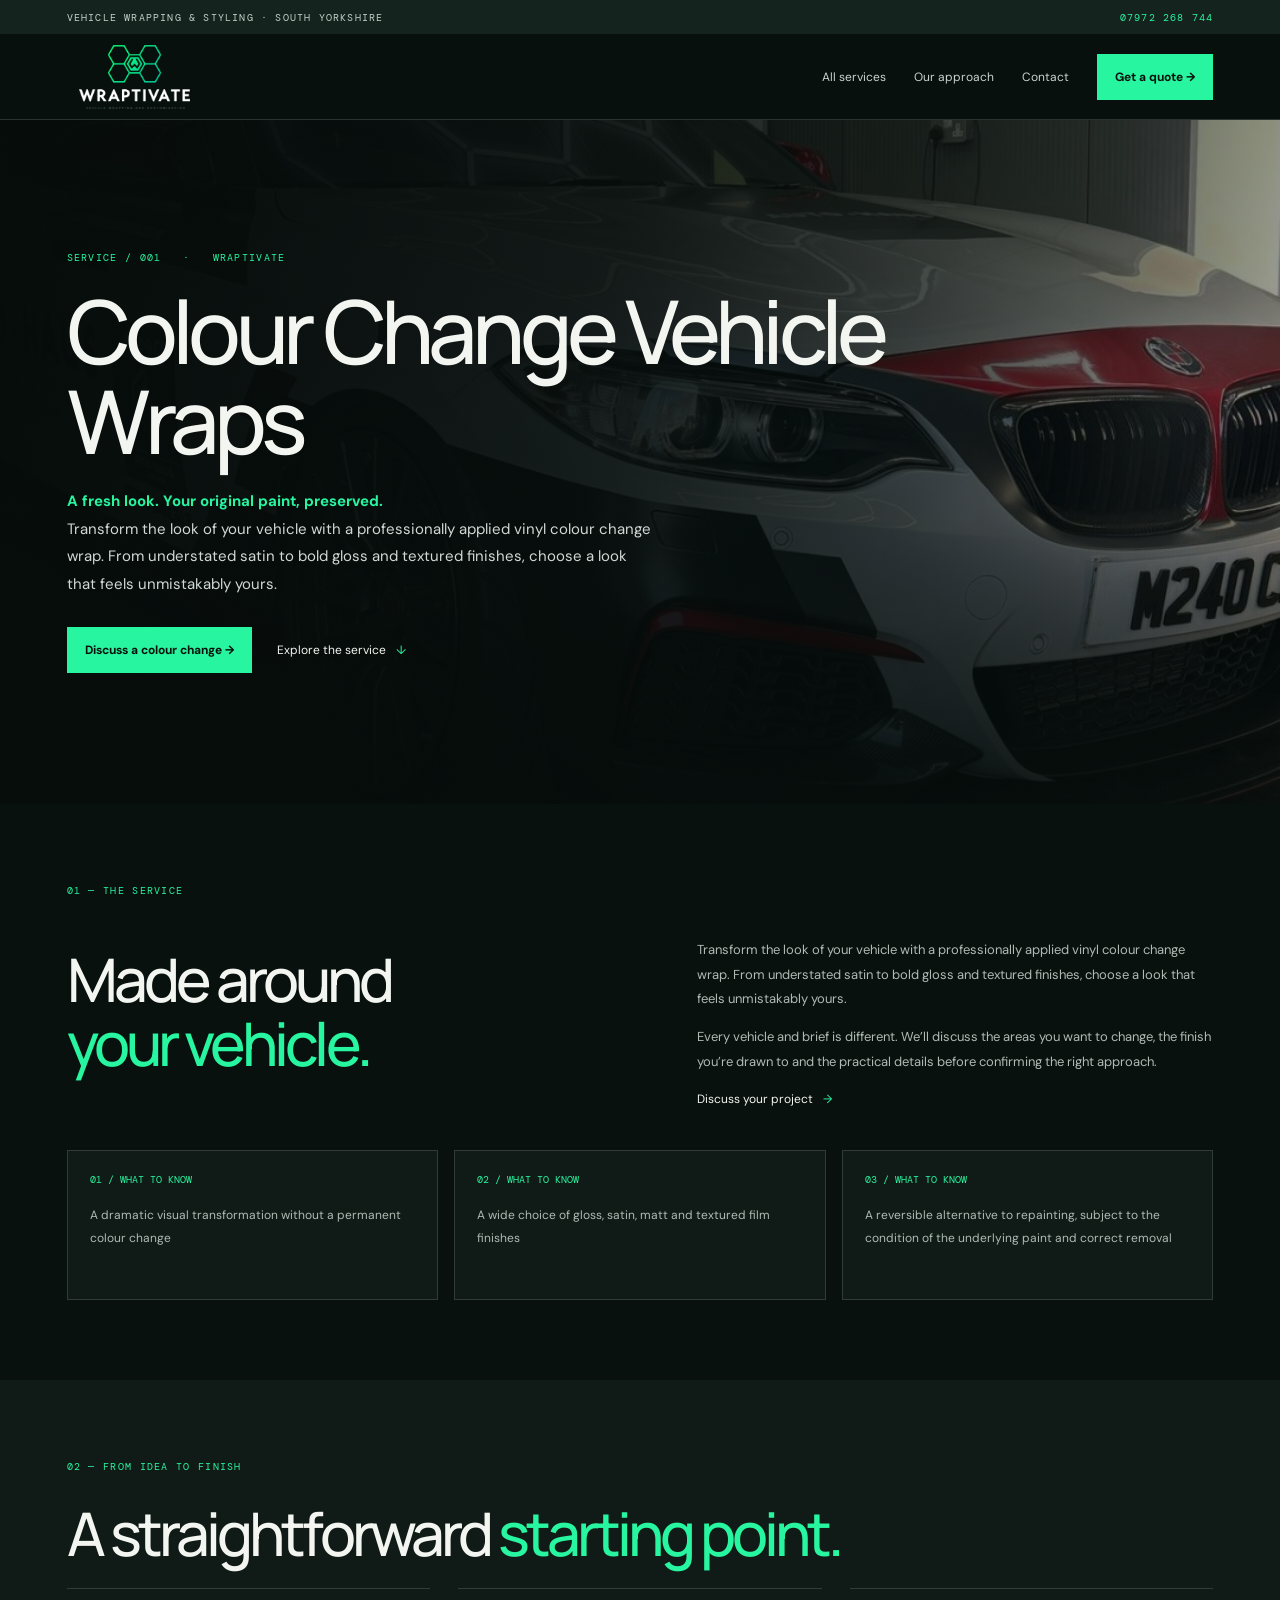
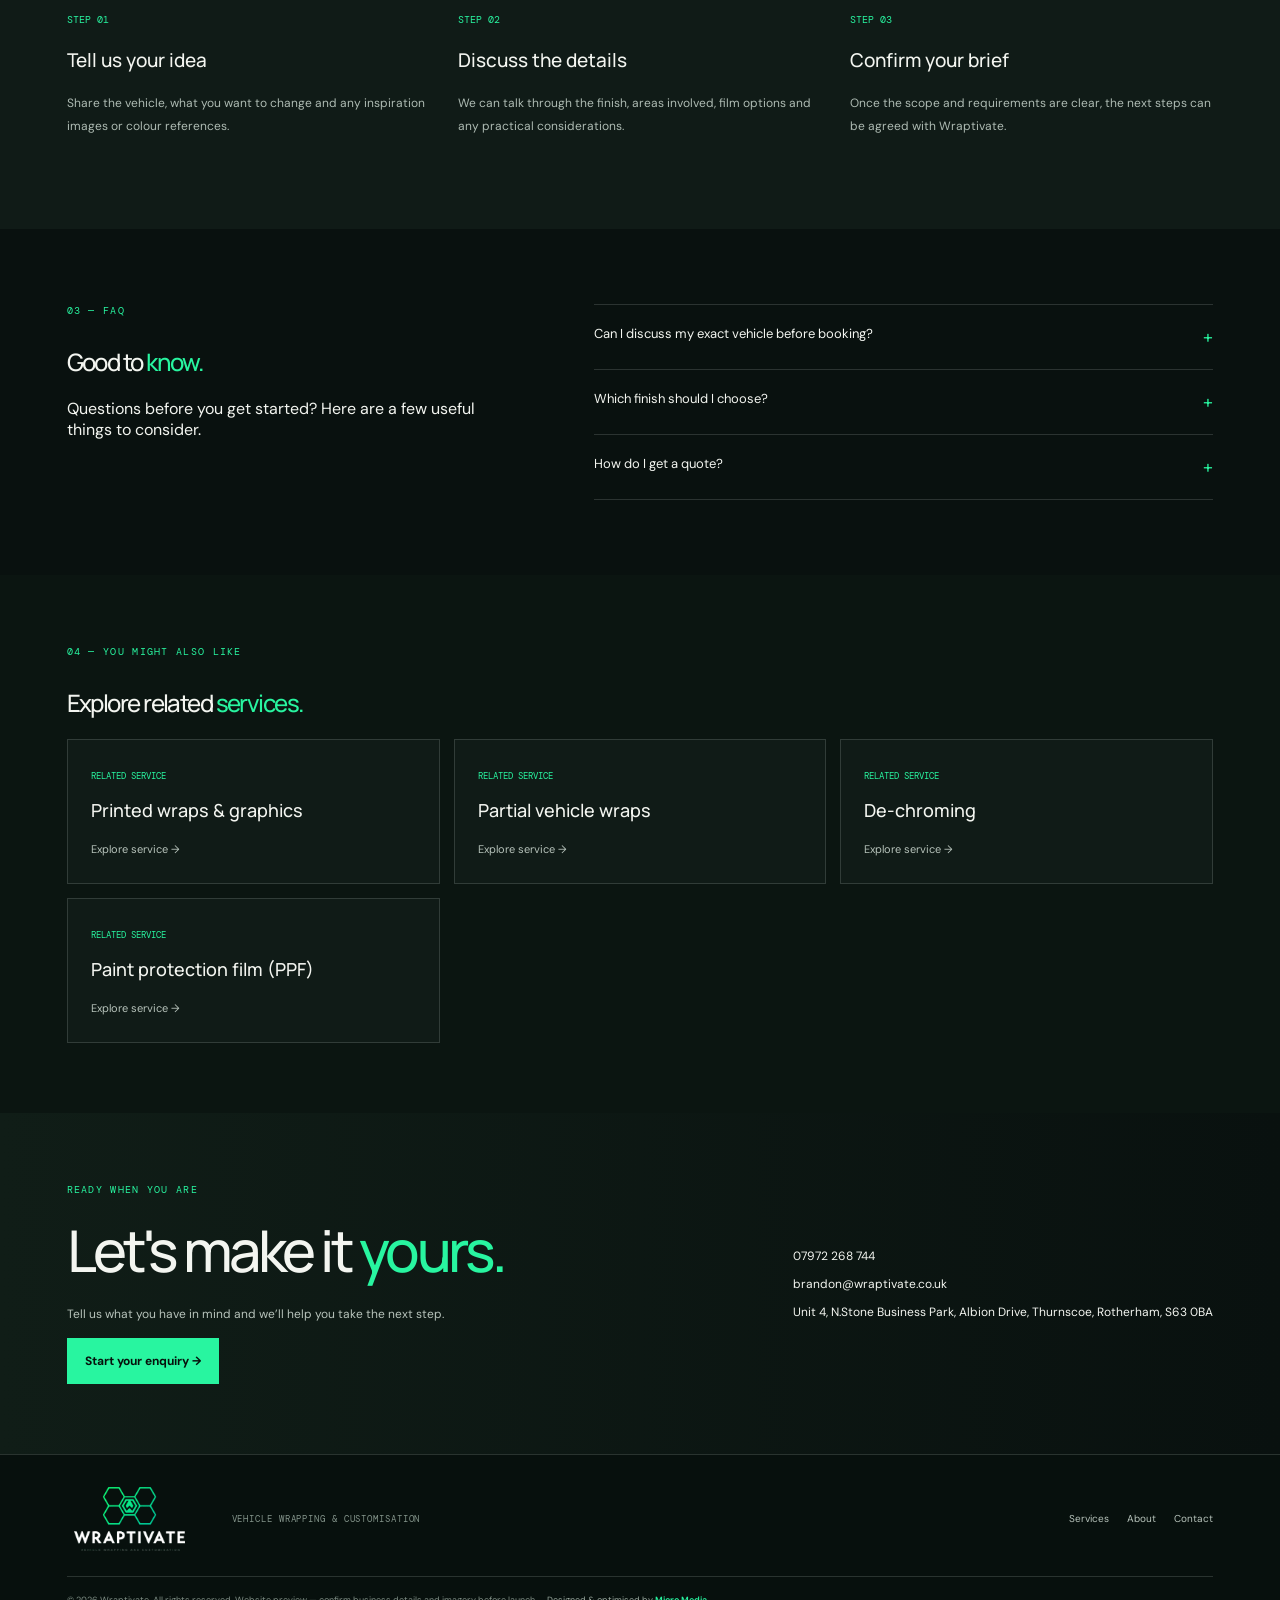
<file: wraptivate-premium-v2 7/colour-change-wraps.html>
<!doctype html><html lang="en-GB"><head><meta charset="utf-8"><meta name="viewport" content="width=device-width,initial-scale=1"><meta name="theme-color" content="#09110f"><meta name="description" content="Explore colour change vehicle wrapping by Wraptivate. Choose from gloss, satin, matt and textured vinyl finishes for a distinctive new look."><link rel="canonical" href="https://wraptivate.co.uk/colour-change-wraps/"><title>Colour Change Vehicle Wraps | Wraptivate</title><link rel="stylesheet" href="assets/styles.css"><script type="application/ld+json">{"@context":"https://schema.org","@type":"Service","name":"Colour Change Vehicle Wraps","provider":{"@type":"LocalBusiness","name":"Wraptivate","telephone":"07972 268744","email":"brandon@wraptivate.co.uk","address":{"@type":"PostalAddress","streetAddress":"Unit 4, N.Stone Business Park, Albion Drive, Thurnscoe","addressLocality":"Rotherham","postalCode":"S63 0BA","addressCountry":"GB"}},"areaServed":"South Yorkshire"}</script></head><body>
<div class="topline"><span>VEHICLE WRAPPING & STYLING · SOUTH YORKSHIRE</span><a href="tel:07972268744">07972 268 744</a></div><header><a class="logo" href="index.html"><img src="assets/wraptivate-logo.png" alt="Wraptivate"></a><nav class="nav" id="nav"><a href="index.html#services">All services</a><a href="index.html#about">Our approach</a><a href="index.html#contact">Contact</a><button class="btn" onclick="openQuote('Colour change wraps')">Get a quote →</button></nav><button class="menu" onclick="toggleNav()">☰</button></header>
<main><section class="hero"><div class="hero-inner"><div class="eyebrow">SERVICE / 001 &nbsp; · &nbsp; WRAPTIVATE</div><h1>Colour Change Vehicle Wraps</h1><p><strong style="color:#28f5a0">A fresh look. Your original paint, preserved.</strong><br>Transform the look of your vehicle with a professionally applied vinyl colour change wrap. From understated satin to bold gloss and textured finishes, choose a look that feels unmistakably yours.</p><div class="hero-actions"><button class="btn" onclick="openQuote('Colour change wraps')">Discuss a colour change →</button><a class="textlink" href="#details">Explore the service <span>↓</span></a></div></div></section>
<section class="section" id="details"><div class="index">01 <span>— THE SERVICE</span></div><div class="introgrid"><h2>Made around<br><em>your vehicle.</em></h2><div class="copy"><p>Transform the look of your vehicle with a professionally applied vinyl colour change wrap. From understated satin to bold gloss and textured finishes, choose a look that feels unmistakably yours.</p><p>Every vehicle and brief is different. We’ll discuss the areas you want to change, the finish you’re drawn to and the practical details before confirming the right approach.</p><a class="arrowlink" href="#contact">Discuss your project <span>→</span></a></div></div><div class="benefit-grid"><div class="benefit"><b>01 / WHAT TO KNOW</b><p>A dramatic visual transformation without a permanent colour change</p></div><div class="benefit"><b>02 / WHAT TO KNOW</b><p>A wide choice of gloss, satin, matt and textured film finishes</p></div><div class="benefit"><b>03 / WHAT TO KNOW</b><p>A reversible alternative to repainting, subject to the condition of the underlying paint and correct removal</p></div></div></section>
<section class="section process"><div class="index">02 <span>— FROM IDEA TO FINISH</span></div><h2>A straightforward <em>starting point.</em></h2><div class="process-grid"><div class="process-item"><b>STEP 01</b><h3>Tell us your idea</h3><p>Share the vehicle, what you want to change and any inspiration images or colour references.</p></div><div class="process-item"><b>STEP 02</b><h3>Discuss the details</h3><p>We can talk through the finish, areas involved, film options and any practical considerations.</p></div><div class="process-item"><b>STEP 03</b><h3>Confirm your brief</h3><p>Once the scope and requirements are clear, the next steps can be agreed with Wraptivate.</p></div></div></section>
<section class="faq"><div><div class="index">03 <span>— FAQ</span></div><h2>Good to <em>know.</em></h2><p>Questions before you get started? Here are a few useful things to consider.</p></div><div class="faqs"><div class="faq-item"><button aria-expanded="false" onclick="const p=this.nextElementSibling;const open=p.hidden;document.querySelectorAll('.faq-item p').forEach(x=>x.hidden=true);document.querySelectorAll('.faq-item button').forEach(x=>{x.setAttribute('aria-expanded','false');x.querySelector('span').textContent='+'});if(open){p.hidden=false;this.setAttribute('aria-expanded','true');this.querySelector('span').textContent='−'}">Can I discuss my exact vehicle before booking?<span>+</span></button><p hidden>Yes. Send us your vehicle make and model, the areas you want to change and any reference images you have. We can then discuss the brief and confirm suitability.</p></div><div class="faq-item"><button aria-expanded="false" onclick="const p=this.nextElementSibling;const open=p.hidden;document.querySelectorAll('.faq-item p').forEach(x=>x.hidden=true);document.querySelectorAll('.faq-item button').forEach(x=>{x.setAttribute('aria-expanded','false');x.querySelector('span').textContent='+'});if(open){p.hidden=false;this.setAttribute('aria-expanded','true');this.querySelector('span').textContent='−'}">Which finish should I choose?<span>+</span></button><p hidden>Finish options depend on the film, colour and part being wrapped. Share the look you have in mind and we can discuss available options.</p></div><div class="faq-item"><button aria-expanded="false" onclick="const p=this.nextElementSibling;const open=p.hidden;document.querySelectorAll('.faq-item p').forEach(x=>x.hidden=true);document.querySelectorAll('.faq-item button').forEach(x=>{x.setAttribute('aria-expanded','false');x.querySelector('span').textContent='+'});if(open){p.hidden=false;this.setAttribute('aria-expanded','true');this.querySelector('span').textContent='−'}">How do I get a quote?<span>+</span></button><p hidden>Use the project enquiry form and include your vehicle details, preferred finish and what you want to achieve. The form prepares an email to Wraptivate.</p></div></div></section>
<section class="related"><div class="index">04 <span>— YOU MIGHT ALSO LIKE</span></div><h2>Explore related <em>services.</em></h2><div class="related-grid"><a class="related-card" href="printed-vehicle-wraps.html"><small>RELATED SERVICE</small><h3>Printed wraps & graphics</h3><span>Explore service →</span></a><a class="related-card" href="partial-vehicle-wraps.html"><small>RELATED SERVICE</small><h3>Partial vehicle wraps</h3><span>Explore service →</span></a><a class="related-card" href="de-chroming.html"><small>RELATED SERVICE</small><h3>De-chroming</h3><span>Explore service →</span></a><a class="related-card" href="paint-protection-film.html"><small>RELATED SERVICE</small><h3>Paint protection film (PPF)</h3><span>Explore service →</span></a></div></section></main>
<section class="contact" id="contact"><div><div class="index">READY WHEN YOU ARE</div><h2>Let's make it <em>yours.</em></h2><p>Tell us what you have in mind and we’ll help you take the next step.</p><button class="btn" onclick="openQuote()">Start your enquiry →</button></div><div class="contact-details"><a href="tel:07972268744">07972 268 744</a><a href="mailto:brandon@wraptivate.co.uk">brandon@wraptivate.co.uk</a><span>Unit 4, N.Stone Business Park, Albion Drive, Thurnscoe, Rotherham, S63 0BA</span></div></section>
<footer class="footer"><a class="logo" href="index.html"><img src="assets/wraptivate-logo.png" alt="Wraptivate vehicle wrapping and customisation"></a><span class="tag">VEHICLE WRAPPING & CUSTOMISATION</span><nav><a href="index.html#services">Services</a><a href="index.html#about">About</a><a href="index.html#contact">Contact</a></nav><small>© <span id="year"></span> Wraptivate. All rights reserved. Website preview — confirm business details and imagery before launch. <span class="credit">Designed &amp; optimised by <a href="https://www.micromedialtd.co.uk/" target="_blank" rel="noopener noreferrer">Micro Media</a></span></small></footer>
<div class="modalback" id="quoteModal"><section class="modal" role="dialog" aria-modal="true" aria-labelledby="quoteTitle"><button class="close" onclick="closeQuote()">✕</button><div class="index">PROJECT ENQUIRY</div><h2 id="quoteTitle">Tell us what <em>you have in mind.</em></h2><p>This form prepares an email to Wraptivate. Your email application must be configured to send it.</p><form id="quoteForm"><label>Service<select id="quoteService"><option>Colour change vehicle wrap</option><option>Printed vehicle wraps & graphics</option><option>Partial vehicle wraps</option><option>De-chroming & chrome delete</option><option>Commercial vehicle signage</option><option>Race car liveries</option><option>Roof wraps & accents</option><option>Vehicle styling & body kits</option></select></label><label>Your vehicle<input id="quoteVehicle" required placeholder="e.g. Audi RS5, 2023"></label><label>Your name<input id="quoteName" required placeholder="Name"></label><label>Email or phone<input id="quoteContact" required placeholder="How should we contact you?"></label><label>Project details<textarea id="quoteDetails" rows="3" placeholder="Finish, colours, panels, timescale…"></textarea></label><button class="btn" type="submit">Prepare email enquiry →</button><p id="quoteStatus" class="form-status"></p></form></section></div>
<script>function openQuote(service){if(service){let s=document.getElementById('quoteService');for(let o of s.options){if(o.text.toLowerCase().includes(service.toLowerCase().split(' ')[0])){s.value=o.value;break}}}document.getElementById('quoteModal').classList.add('open');document.body.style.overflow='hidden'}function closeQuote(){document.getElementById('quoteModal').classList.remove('open');document.body.style.overflow=''}document.getElementById('quoteModal').addEventListener('click',e=>{if(e.target.id==='quoteModal')closeQuote()});document.addEventListener('keydown',e=>{if(e.key==='Escape')closeQuote()});document.getElementById('quoteForm').addEventListener('submit',e=>{e.preventDefault();let b=`Name: ${document.getElementById('quoteName').value}\nContact: ${document.getElementById('quoteContact').value}\nService: ${document.getElementById('quoteService').value}\nVehicle: ${document.getElementById('quoteVehicle').value}\nDetails: ${document.getElementById('quoteDetails').value}`;document.getElementById('quoteStatus').textContent='Opening your email application with the enquiry drafted…';location.href='mailto:brandon@wraptivate.co.uk?subject='+encodeURIComponent('Wraptivate project enquiry')+'&body='+encodeURIComponent(b)});document.getElementById('year').textContent=new Date().getFullYear();function toggleNav(){document.getElementById('nav').classList.toggle('open')}</script><script src="assets/site.js"></script></body></html>
</file>
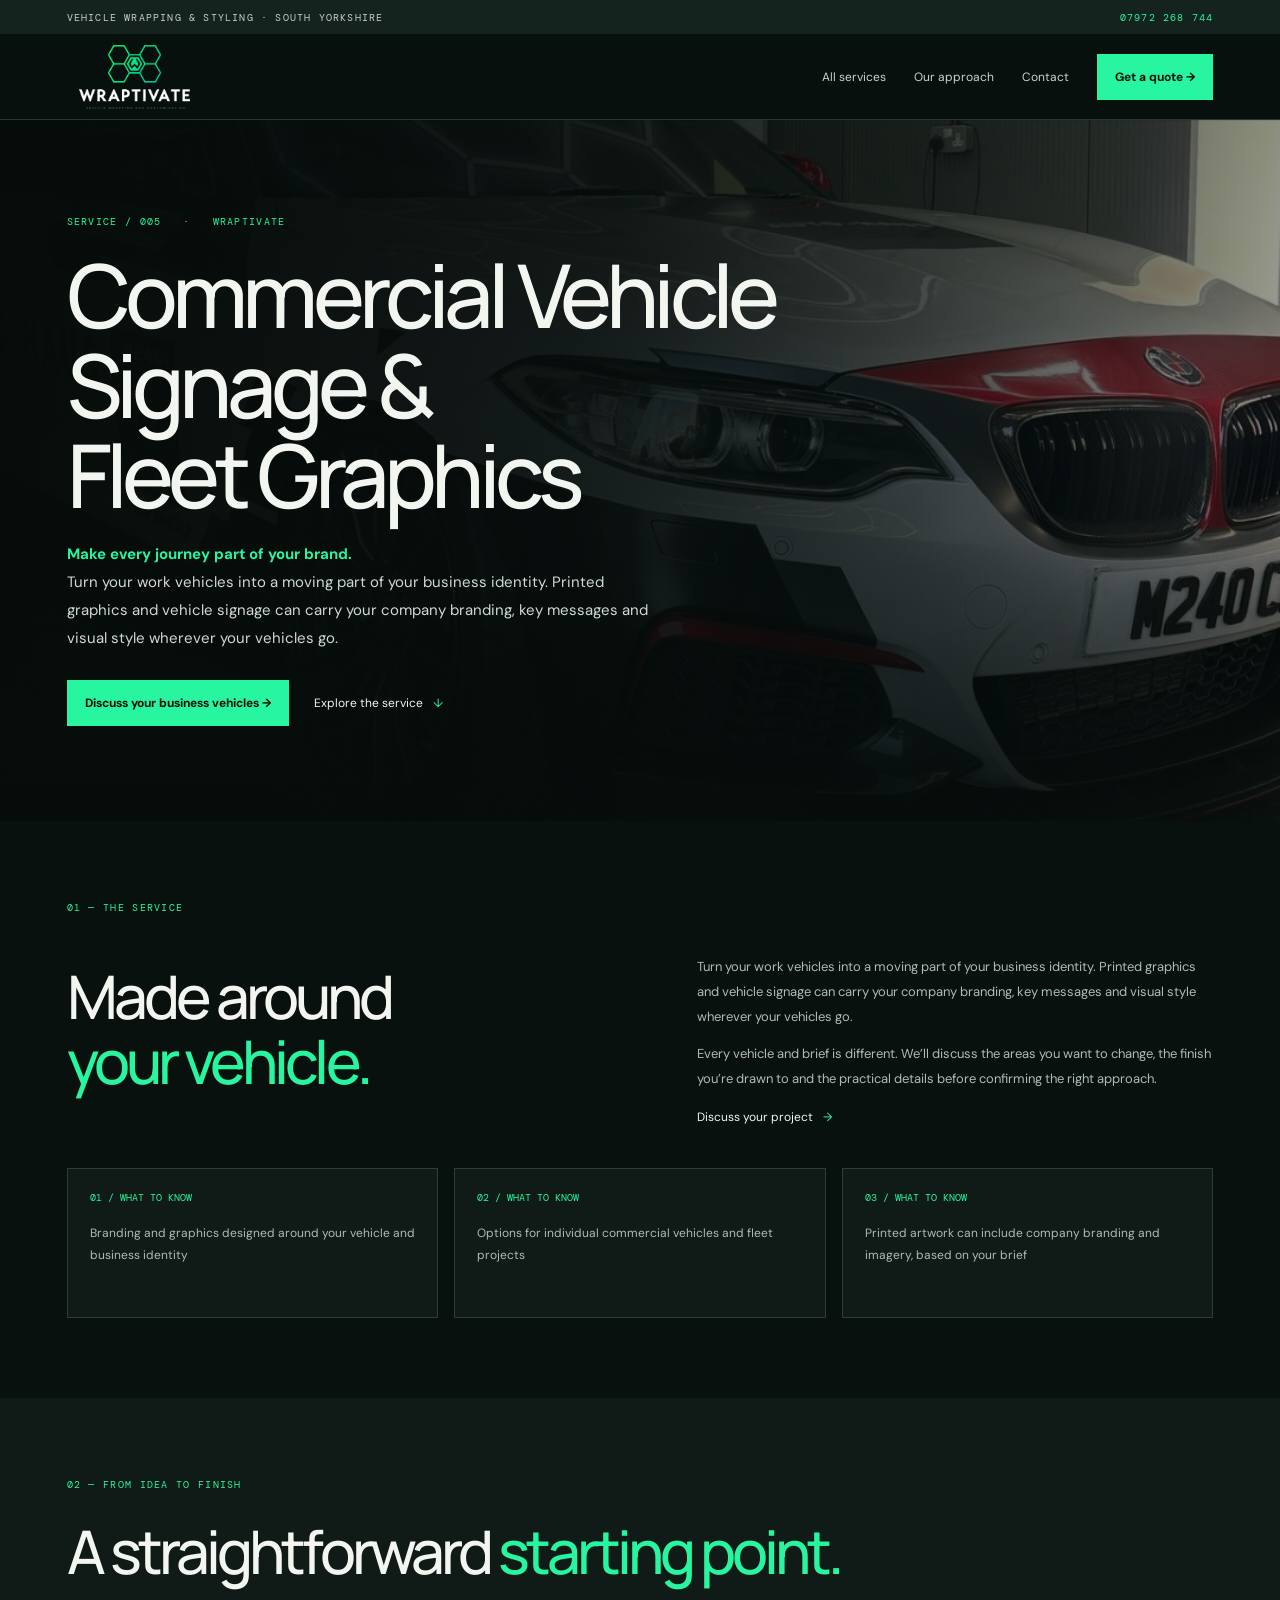
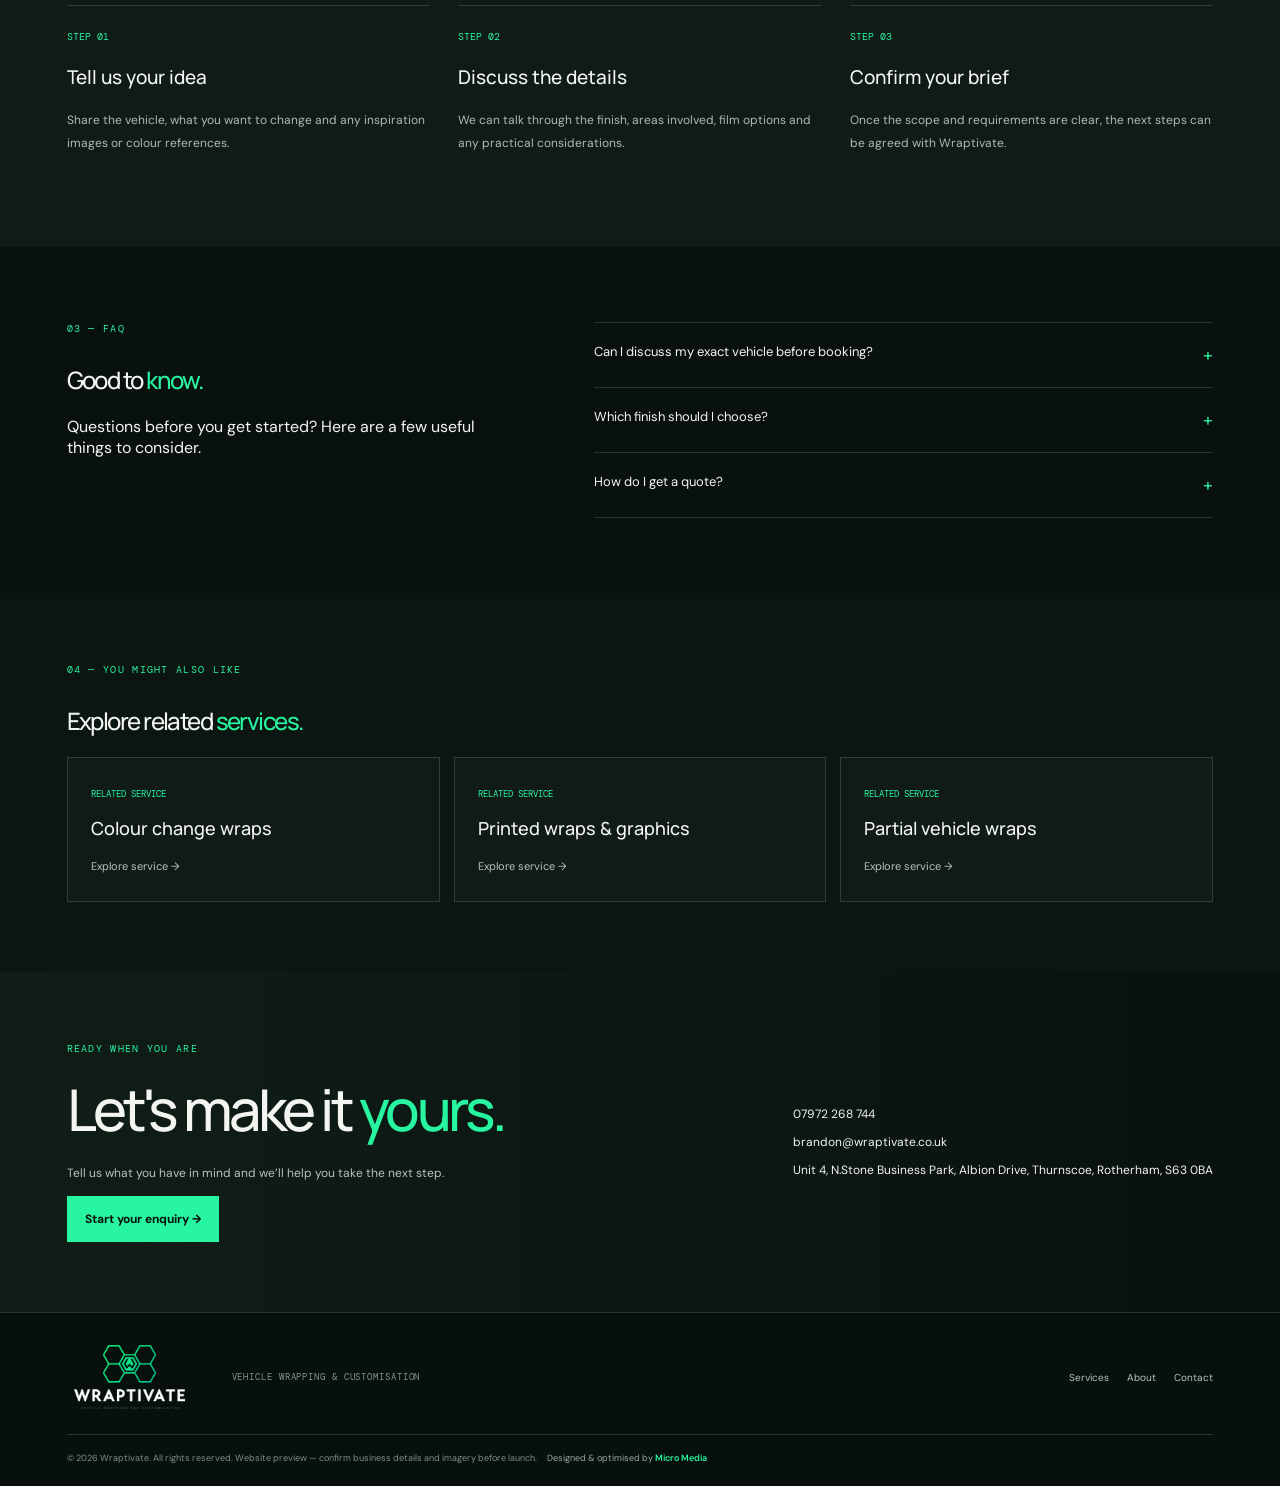
<file: wraptivate-premium-v2 7/commercial-vehicle-signage.html>
<!doctype html><html lang="en-GB"><head><meta charset="utf-8"><meta name="viewport" content="width=device-width,initial-scale=1"><meta name="theme-color" content="#09110f"><meta name="description" content="Commercial vehicle signage and fleet graphics from Wraptivate. Explore branded printed graphics for business vehicles."><link rel="canonical" href="https://wraptivate.co.uk/commercial-vehicle-signage/"><title>Commercial Vehicle Signage &amp; Fleet Graphics | Wraptivate</title><link rel="stylesheet" href="assets/styles.css"><script type="application/ld+json">{"@context":"https://schema.org","@type":"Service","name":"Commercial Vehicle Signage & Fleet Graphics","provider":{"@type":"LocalBusiness","name":"Wraptivate","telephone":"07972 268744","email":"brandon@wraptivate.co.uk","address":{"@type":"PostalAddress","streetAddress":"Unit 4, N.Stone Business Park, Albion Drive, Thurnscoe","addressLocality":"Rotherham","postalCode":"S63 0BA","addressCountry":"GB"}},"areaServed":"South Yorkshire"}</script></head><body>
<div class="topline"><span>VEHICLE WRAPPING & STYLING · SOUTH YORKSHIRE</span><a href="tel:07972268744">07972 268 744</a></div><header><a class="logo" href="index.html"><img src="assets/wraptivate-logo.png" alt="Wraptivate"></a><nav class="nav" id="nav"><a href="index.html#services">All services</a><a href="index.html#about">Our approach</a><a href="index.html#contact">Contact</a><button class="btn" onclick="openQuote('Commercial signage')">Get a quote →</button></nav><button class="menu" onclick="toggleNav()">☰</button></header>
<main><section class="hero"><div class="hero-inner"><div class="eyebrow">SERVICE / 005 &nbsp; · &nbsp; WRAPTIVATE</div><h1>Commercial Vehicle Signage &<br>Fleet Graphics</h1><p><strong style="color:#28f5a0">Make every journey part of your brand.</strong><br>Turn your work vehicles into a moving part of your business identity. Printed graphics and vehicle signage can carry your company branding, key messages and visual style wherever your vehicles go.</p><div class="hero-actions"><button class="btn" onclick="openQuote('Commercial signage')">Discuss your business vehicles →</button><a class="textlink" href="#details">Explore the service <span>↓</span></a></div></div></section>
<section class="section" id="details"><div class="index">01 <span>— THE SERVICE</span></div><div class="introgrid"><h2>Made around<br><em>your vehicle.</em></h2><div class="copy"><p>Turn your work vehicles into a moving part of your business identity. Printed graphics and vehicle signage can carry your company branding, key messages and visual style wherever your vehicles go.</p><p>Every vehicle and brief is different. We’ll discuss the areas you want to change, the finish you’re drawn to and the practical details before confirming the right approach.</p><a class="arrowlink" href="#contact">Discuss your project <span>→</span></a></div></div><div class="benefit-grid"><div class="benefit"><b>01 / WHAT TO KNOW</b><p>Branding and graphics designed around your vehicle and business identity</p></div><div class="benefit"><b>02 / WHAT TO KNOW</b><p>Options for individual commercial vehicles and fleet projects</p></div><div class="benefit"><b>03 / WHAT TO KNOW</b><p>Printed artwork can include company branding and imagery, based on your brief</p></div></div></section>
<section class="section process"><div class="index">02 <span>— FROM IDEA TO FINISH</span></div><h2>A straightforward <em>starting point.</em></h2><div class="process-grid"><div class="process-item"><b>STEP 01</b><h3>Tell us your idea</h3><p>Share the vehicle, what you want to change and any inspiration images or colour references.</p></div><div class="process-item"><b>STEP 02</b><h3>Discuss the details</h3><p>We can talk through the finish, areas involved, film options and any practical considerations.</p></div><div class="process-item"><b>STEP 03</b><h3>Confirm your brief</h3><p>Once the scope and requirements are clear, the next steps can be agreed with Wraptivate.</p></div></div></section>
<section class="faq"><div><div class="index">03 <span>— FAQ</span></div><h2>Good to <em>know.</em></h2><p>Questions before you get started? Here are a few useful things to consider.</p></div><div class="faqs"><div class="faq-item"><button aria-expanded="false" onclick="const p=this.nextElementSibling;const open=p.hidden;document.querySelectorAll('.faq-item p').forEach(x=>x.hidden=true);document.querySelectorAll('.faq-item button').forEach(x=>{x.setAttribute('aria-expanded','false');x.querySelector('span').textContent='+'});if(open){p.hidden=false;this.setAttribute('aria-expanded','true');this.querySelector('span').textContent='−'}">Can I discuss my exact vehicle before booking?<span>+</span></button><p hidden>Yes. Send us your vehicle make and model, the areas you want to change and any reference images you have. We can then discuss the brief and confirm suitability.</p></div><div class="faq-item"><button aria-expanded="false" onclick="const p=this.nextElementSibling;const open=p.hidden;document.querySelectorAll('.faq-item p').forEach(x=>x.hidden=true);document.querySelectorAll('.faq-item button').forEach(x=>{x.setAttribute('aria-expanded','false');x.querySelector('span').textContent='+'});if(open){p.hidden=false;this.setAttribute('aria-expanded','true');this.querySelector('span').textContent='−'}">Which finish should I choose?<span>+</span></button><p hidden>Finish options depend on the film, colour and part being wrapped. Share the look you have in mind and we can discuss available options.</p></div><div class="faq-item"><button aria-expanded="false" onclick="const p=this.nextElementSibling;const open=p.hidden;document.querySelectorAll('.faq-item p').forEach(x=>x.hidden=true);document.querySelectorAll('.faq-item button').forEach(x=>{x.setAttribute('aria-expanded','false');x.querySelector('span').textContent='+'});if(open){p.hidden=false;this.setAttribute('aria-expanded','true');this.querySelector('span').textContent='−'}">How do I get a quote?<span>+</span></button><p hidden>Use the project enquiry form and include your vehicle details, preferred finish and what you want to achieve. The form prepares an email to Wraptivate.</p></div></div></section>
<section class="related"><div class="index">04 <span>— YOU MIGHT ALSO LIKE</span></div><h2>Explore related <em>services.</em></h2><div class="related-grid"><a class="related-card" href="colour-change-wraps.html"><small>RELATED SERVICE</small><h3>Colour change wraps</h3><span>Explore service →</span></a><a class="related-card" href="printed-vehicle-wraps.html"><small>RELATED SERVICE</small><h3>Printed wraps & graphics</h3><span>Explore service →</span></a><a class="related-card" href="partial-vehicle-wraps.html"><small>RELATED SERVICE</small><h3>Partial vehicle wraps</h3><span>Explore service →</span></a></div></section></main>
<section class="contact" id="contact"><div><div class="index">READY WHEN YOU ARE</div><h2>Let's make it <em>yours.</em></h2><p>Tell us what you have in mind and we’ll help you take the next step.</p><button class="btn" onclick="openQuote()">Start your enquiry →</button></div><div class="contact-details"><a href="tel:07972268744">07972 268 744</a><a href="mailto:brandon@wraptivate.co.uk">brandon@wraptivate.co.uk</a><span>Unit 4, N.Stone Business Park, Albion Drive, Thurnscoe, Rotherham, S63 0BA</span></div></section>
<footer class="footer"><a class="logo" href="index.html"><img src="assets/wraptivate-logo.png" alt="Wraptivate vehicle wrapping and customisation"></a><span class="tag">VEHICLE WRAPPING & CUSTOMISATION</span><nav><a href="index.html#services">Services</a><a href="index.html#about">About</a><a href="index.html#contact">Contact</a></nav><small>© <span id="year"></span> Wraptivate. All rights reserved. Website preview — confirm business details and imagery before launch. <span class="credit">Designed &amp; optimised by <a href="https://www.micromedialtd.co.uk/" target="_blank" rel="noopener noreferrer">Micro Media</a></span></small></footer>
<div class="modalback" id="quoteModal"><section class="modal" role="dialog" aria-modal="true" aria-labelledby="quoteTitle"><button class="close" onclick="closeQuote()">✕</button><div class="index">PROJECT ENQUIRY</div><h2 id="quoteTitle">Tell us what <em>you have in mind.</em></h2><p>This form prepares an email to Wraptivate. Your email application must be configured to send it.</p><form id="quoteForm"><label>Service<select id="quoteService"><option>Colour change vehicle wrap</option><option>Printed vehicle wraps & graphics</option><option>Partial vehicle wraps</option><option>De-chroming & chrome delete</option><option>Commercial vehicle signage</option><option>Race car liveries</option><option>Roof wraps & accents</option><option>Vehicle styling & body kits</option></select></label><label>Your vehicle<input id="quoteVehicle" required placeholder="e.g. Audi RS5, 2023"></label><label>Your name<input id="quoteName" required placeholder="Name"></label><label>Email or phone<input id="quoteContact" required placeholder="How should we contact you?"></label><label>Project details<textarea id="quoteDetails" rows="3" placeholder="Finish, colours, panels, timescale…"></textarea></label><button class="btn" type="submit">Prepare email enquiry →</button><p id="quoteStatus" class="form-status"></p></form></section></div>
<script>function openQuote(service){if(service){let s=document.getElementById('quoteService');for(let o of s.options){if(o.text.toLowerCase().includes(service.toLowerCase().split(' ')[0])){s.value=o.value;break}}}document.getElementById('quoteModal').classList.add('open');document.body.style.overflow='hidden'}function closeQuote(){document.getElementById('quoteModal').classList.remove('open');document.body.style.overflow=''}document.getElementById('quoteModal').addEventListener('click',e=>{if(e.target.id==='quoteModal')closeQuote()});document.addEventListener('keydown',e=>{if(e.key==='Escape')closeQuote()});document.getElementById('quoteForm').addEventListener('submit',e=>{e.preventDefault();let b=`Name: ${document.getElementById('quoteName').value}\nContact: ${document.getElementById('quoteContact').value}\nService: ${document.getElementById('quoteService').value}\nVehicle: ${document.getElementById('quoteVehicle').value}\nDetails: ${document.getElementById('quoteDetails').value}`;document.getElementById('quoteStatus').textContent='Opening your email application with the enquiry drafted…';location.href='mailto:brandon@wraptivate.co.uk?subject='+encodeURIComponent('Wraptivate project enquiry')+'&body='+encodeURIComponent(b)});document.getElementById('year').textContent=new Date().getFullYear();function toggleNav(){document.getElementById('nav').classList.toggle('open')}</script><script src="assets/site.js"></script></body></html>
</file>
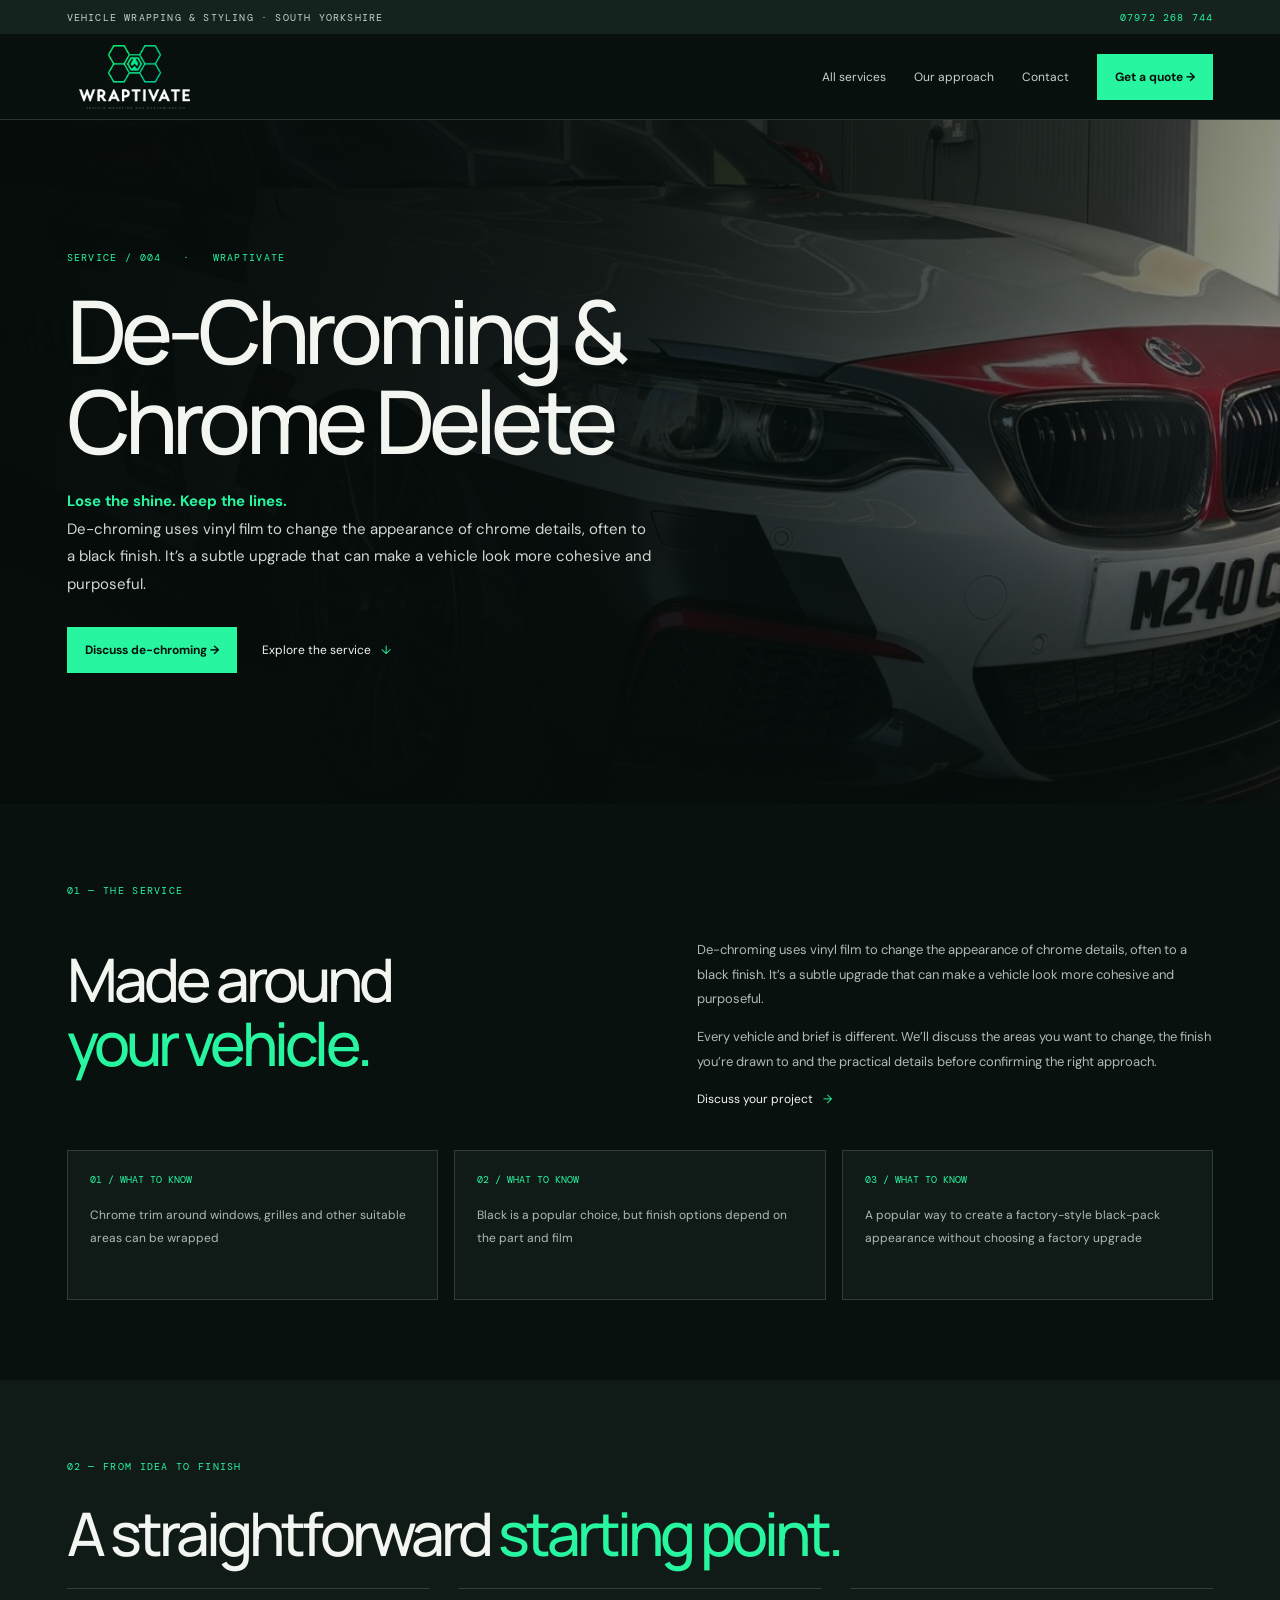
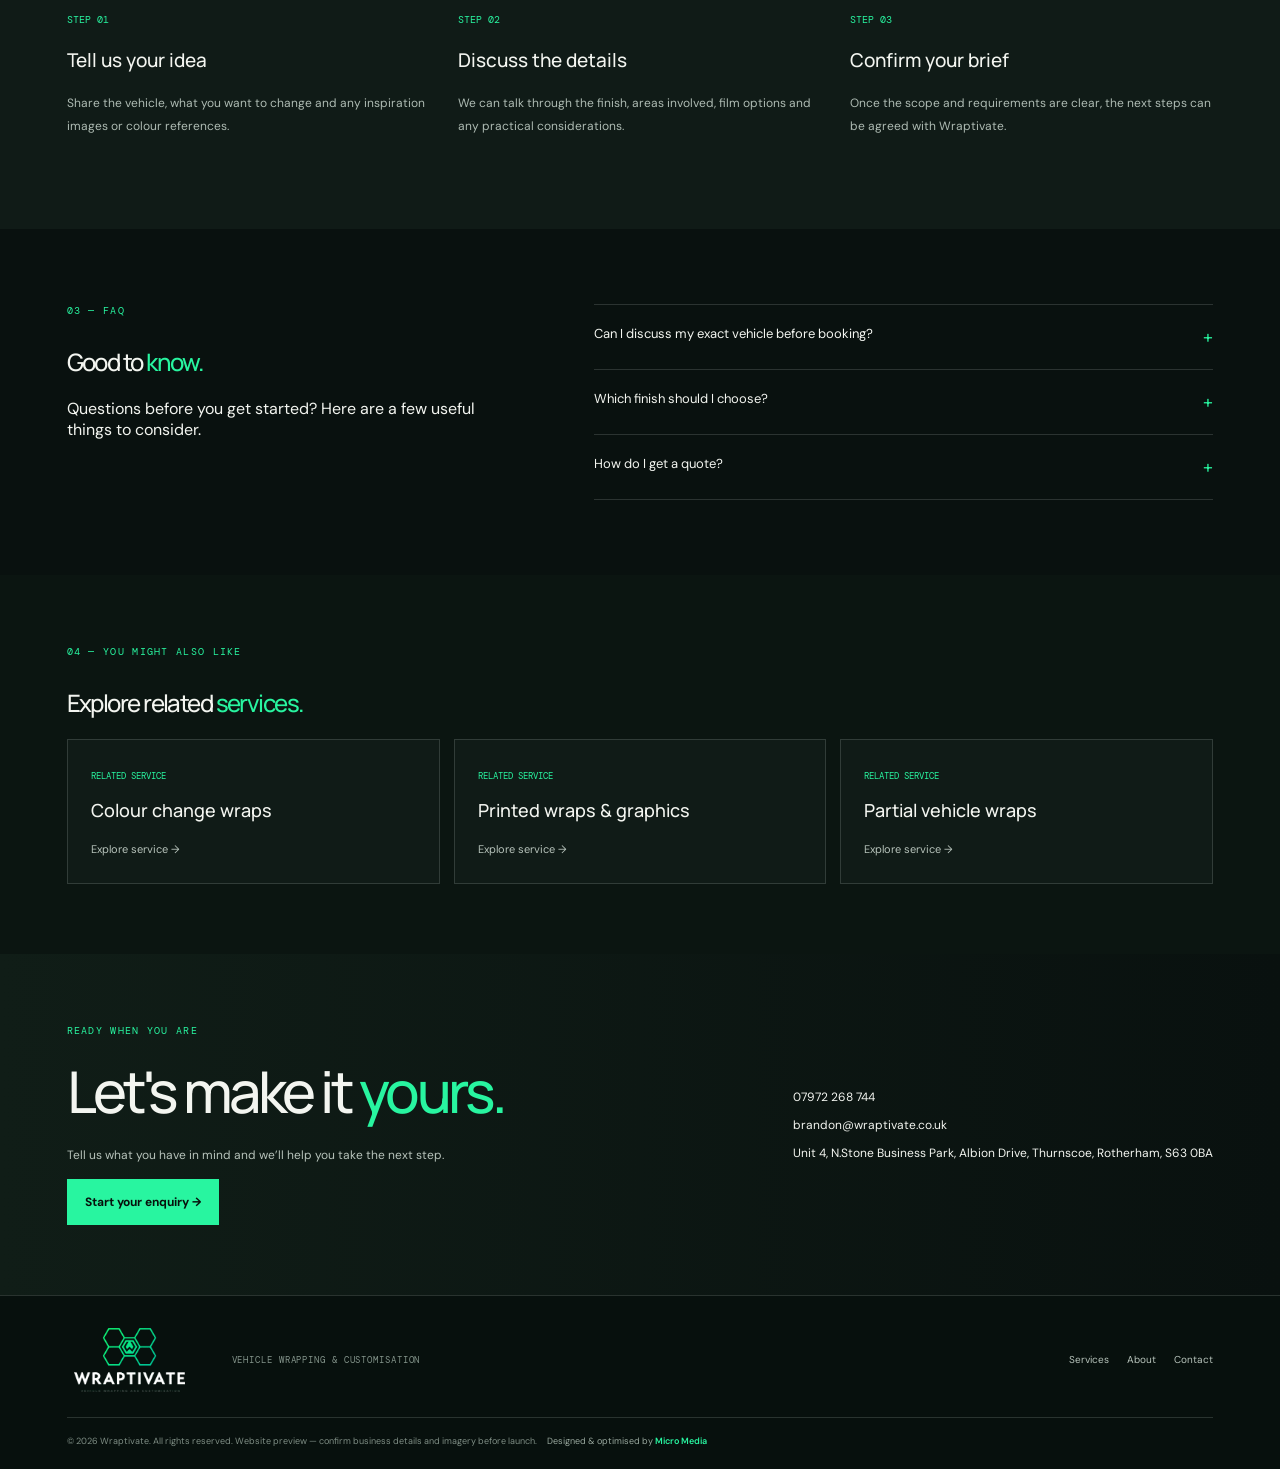
<file: wraptivate-premium-v2 7/de-chroming.html>
<!doctype html><html lang="en-GB"><head><meta charset="utf-8"><meta name="viewport" content="width=device-width,initial-scale=1"><meta name="theme-color" content="#09110f"><meta name="description" content="Vehicle de-chroming and chrome delete using vinyl wrap for window trims, grilles and other suitable exterior details."><link rel="canonical" href="https://wraptivate.co.uk/de-chroming/"><title>De-Chroming &amp; Chrome Delete | Wraptivate</title><link rel="stylesheet" href="assets/styles.css"><script type="application/ld+json">{"@context":"https://schema.org","@type":"Service","name":"De-Chroming & Chrome Delete","provider":{"@type":"LocalBusiness","name":"Wraptivate","telephone":"07972 268744","email":"brandon@wraptivate.co.uk","address":{"@type":"PostalAddress","streetAddress":"Unit 4, N.Stone Business Park, Albion Drive, Thurnscoe","addressLocality":"Rotherham","postalCode":"S63 0BA","addressCountry":"GB"}},"areaServed":"South Yorkshire"}</script></head><body>
<div class="topline"><span>VEHICLE WRAPPING & STYLING · SOUTH YORKSHIRE</span><a href="tel:07972268744">07972 268 744</a></div><header><a class="logo" href="index.html"><img src="assets/wraptivate-logo.png" alt="Wraptivate"></a><nav class="nav" id="nav"><a href="index.html#services">All services</a><a href="index.html#about">Our approach</a><a href="index.html#contact">Contact</a><button class="btn" onclick="openQuote('De-chroming')">Get a quote →</button></nav><button class="menu" onclick="toggleNav()">☰</button></header>
<main><section class="hero"><div class="hero-inner"><div class="eyebrow">SERVICE / 004 &nbsp; · &nbsp; WRAPTIVATE</div><h1>De-Chroming &<br>Chrome Delete</h1><p><strong style="color:#28f5a0">Lose the shine. Keep the lines.</strong><br>De-chroming uses vinyl film to change the appearance of chrome details, often to a black finish. It’s a subtle upgrade that can make a vehicle look more cohesive and purposeful.</p><div class="hero-actions"><button class="btn" onclick="openQuote('De-chroming')">Discuss de-chroming →</button><a class="textlink" href="#details">Explore the service <span>↓</span></a></div></div></section>
<section class="section" id="details"><div class="index">01 <span>— THE SERVICE</span></div><div class="introgrid"><h2>Made around<br><em>your vehicle.</em></h2><div class="copy"><p>De-chroming uses vinyl film to change the appearance of chrome details, often to a black finish. It’s a subtle upgrade that can make a vehicle look more cohesive and purposeful.</p><p>Every vehicle and brief is different. We’ll discuss the areas you want to change, the finish you’re drawn to and the practical details before confirming the right approach.</p><a class="arrowlink" href="#contact">Discuss your project <span>→</span></a></div></div><div class="benefit-grid"><div class="benefit"><b>01 / WHAT TO KNOW</b><p>Chrome trim around windows, grilles and other suitable areas can be wrapped</p></div><div class="benefit"><b>02 / WHAT TO KNOW</b><p>Black is a popular choice, but finish options depend on the part and film</p></div><div class="benefit"><b>03 / WHAT TO KNOW</b><p>A popular way to create a factory-style black-pack appearance without choosing a factory upgrade</p></div></div></section>
<section class="section process"><div class="index">02 <span>— FROM IDEA TO FINISH</span></div><h2>A straightforward <em>starting point.</em></h2><div class="process-grid"><div class="process-item"><b>STEP 01</b><h3>Tell us your idea</h3><p>Share the vehicle, what you want to change and any inspiration images or colour references.</p></div><div class="process-item"><b>STEP 02</b><h3>Discuss the details</h3><p>We can talk through the finish, areas involved, film options and any practical considerations.</p></div><div class="process-item"><b>STEP 03</b><h3>Confirm your brief</h3><p>Once the scope and requirements are clear, the next steps can be agreed with Wraptivate.</p></div></div></section>
<section class="faq"><div><div class="index">03 <span>— FAQ</span></div><h2>Good to <em>know.</em></h2><p>Questions before you get started? Here are a few useful things to consider.</p></div><div class="faqs"><div class="faq-item"><button aria-expanded="false" onclick="const p=this.nextElementSibling;const open=p.hidden;document.querySelectorAll('.faq-item p').forEach(x=>x.hidden=true);document.querySelectorAll('.faq-item button').forEach(x=>{x.setAttribute('aria-expanded','false');x.querySelector('span').textContent='+'});if(open){p.hidden=false;this.setAttribute('aria-expanded','true');this.querySelector('span').textContent='−'}">Can I discuss my exact vehicle before booking?<span>+</span></button><p hidden>Yes. Send us your vehicle make and model, the areas you want to change and any reference images you have. We can then discuss the brief and confirm suitability.</p></div><div class="faq-item"><button aria-expanded="false" onclick="const p=this.nextElementSibling;const open=p.hidden;document.querySelectorAll('.faq-item p').forEach(x=>x.hidden=true);document.querySelectorAll('.faq-item button').forEach(x=>{x.setAttribute('aria-expanded','false');x.querySelector('span').textContent='+'});if(open){p.hidden=false;this.setAttribute('aria-expanded','true');this.querySelector('span').textContent='−'}">Which finish should I choose?<span>+</span></button><p hidden>Finish options depend on the film, colour and part being wrapped. Share the look you have in mind and we can discuss available options.</p></div><div class="faq-item"><button aria-expanded="false" onclick="const p=this.nextElementSibling;const open=p.hidden;document.querySelectorAll('.faq-item p').forEach(x=>x.hidden=true);document.querySelectorAll('.faq-item button').forEach(x=>{x.setAttribute('aria-expanded','false');x.querySelector('span').textContent='+'});if(open){p.hidden=false;this.setAttribute('aria-expanded','true');this.querySelector('span').textContent='−'}">How do I get a quote?<span>+</span></button><p hidden>Use the project enquiry form and include your vehicle details, preferred finish and what you want to achieve. The form prepares an email to Wraptivate.</p></div></div></section>
<section class="related"><div class="index">04 <span>— YOU MIGHT ALSO LIKE</span></div><h2>Explore related <em>services.</em></h2><div class="related-grid"><a class="related-card" href="colour-change-wraps.html"><small>RELATED SERVICE</small><h3>Colour change wraps</h3><span>Explore service →</span></a><a class="related-card" href="printed-vehicle-wraps.html"><small>RELATED SERVICE</small><h3>Printed wraps & graphics</h3><span>Explore service →</span></a><a class="related-card" href="partial-vehicle-wraps.html"><small>RELATED SERVICE</small><h3>Partial vehicle wraps</h3><span>Explore service →</span></a></div></section></main>
<section class="contact" id="contact"><div><div class="index">READY WHEN YOU ARE</div><h2>Let's make it <em>yours.</em></h2><p>Tell us what you have in mind and we’ll help you take the next step.</p><button class="btn" onclick="openQuote()">Start your enquiry →</button></div><div class="contact-details"><a href="tel:07972268744">07972 268 744</a><a href="mailto:brandon@wraptivate.co.uk">brandon@wraptivate.co.uk</a><span>Unit 4, N.Stone Business Park, Albion Drive, Thurnscoe, Rotherham, S63 0BA</span></div></section>
<footer class="footer"><a class="logo" href="index.html"><img src="assets/wraptivate-logo.png" alt="Wraptivate vehicle wrapping and customisation"></a><span class="tag">VEHICLE WRAPPING & CUSTOMISATION</span><nav><a href="index.html#services">Services</a><a href="index.html#about">About</a><a href="index.html#contact">Contact</a></nav><small>© <span id="year"></span> Wraptivate. All rights reserved. Website preview — confirm business details and imagery before launch. <span class="credit">Designed &amp; optimised by <a href="https://www.micromedialtd.co.uk/" target="_blank" rel="noopener noreferrer">Micro Media</a></span></small></footer>
<div class="modalback" id="quoteModal"><section class="modal" role="dialog" aria-modal="true" aria-labelledby="quoteTitle"><button class="close" onclick="closeQuote()">✕</button><div class="index">PROJECT ENQUIRY</div><h2 id="quoteTitle">Tell us what <em>you have in mind.</em></h2><p>This form prepares an email to Wraptivate. Your email application must be configured to send it.</p><form id="quoteForm"><label>Service<select id="quoteService"><option>Colour change vehicle wrap</option><option>Printed vehicle wraps & graphics</option><option>Partial vehicle wraps</option><option>De-chroming & chrome delete</option><option>Commercial vehicle signage</option><option>Race car liveries</option><option>Roof wraps & accents</option><option>Vehicle styling & body kits</option></select></label><label>Your vehicle<input id="quoteVehicle" required placeholder="e.g. Audi RS5, 2023"></label><label>Your name<input id="quoteName" required placeholder="Name"></label><label>Email or phone<input id="quoteContact" required placeholder="How should we contact you?"></label><label>Project details<textarea id="quoteDetails" rows="3" placeholder="Finish, colours, panels, timescale…"></textarea></label><button class="btn" type="submit">Prepare email enquiry →</button><p id="quoteStatus" class="form-status"></p></form></section></div>
<script>function openQuote(service){if(service){let s=document.getElementById('quoteService');for(let o of s.options){if(o.text.toLowerCase().includes(service.toLowerCase().split(' ')[0])){s.value=o.value;break}}}document.getElementById('quoteModal').classList.add('open');document.body.style.overflow='hidden'}function closeQuote(){document.getElementById('quoteModal').classList.remove('open');document.body.style.overflow=''}document.getElementById('quoteModal').addEventListener('click',e=>{if(e.target.id==='quoteModal')closeQuote()});document.addEventListener('keydown',e=>{if(e.key==='Escape')closeQuote()});document.getElementById('quoteForm').addEventListener('submit',e=>{e.preventDefault();let b=`Name: ${document.getElementById('quoteName').value}\nContact: ${document.getElementById('quoteContact').value}\nService: ${document.getElementById('quoteService').value}\nVehicle: ${document.getElementById('quoteVehicle').value}\nDetails: ${document.getElementById('quoteDetails').value}`;document.getElementById('quoteStatus').textContent='Opening your email application with the enquiry drafted…';location.href='mailto:brandon@wraptivate.co.uk?subject='+encodeURIComponent('Wraptivate project enquiry')+'&body='+encodeURIComponent(b)});document.getElementById('year').textContent=new Date().getFullYear();function toggleNav(){document.getElementById('nav').classList.toggle('open')}</script><script src="assets/site.js"></script></body></html>
</file>
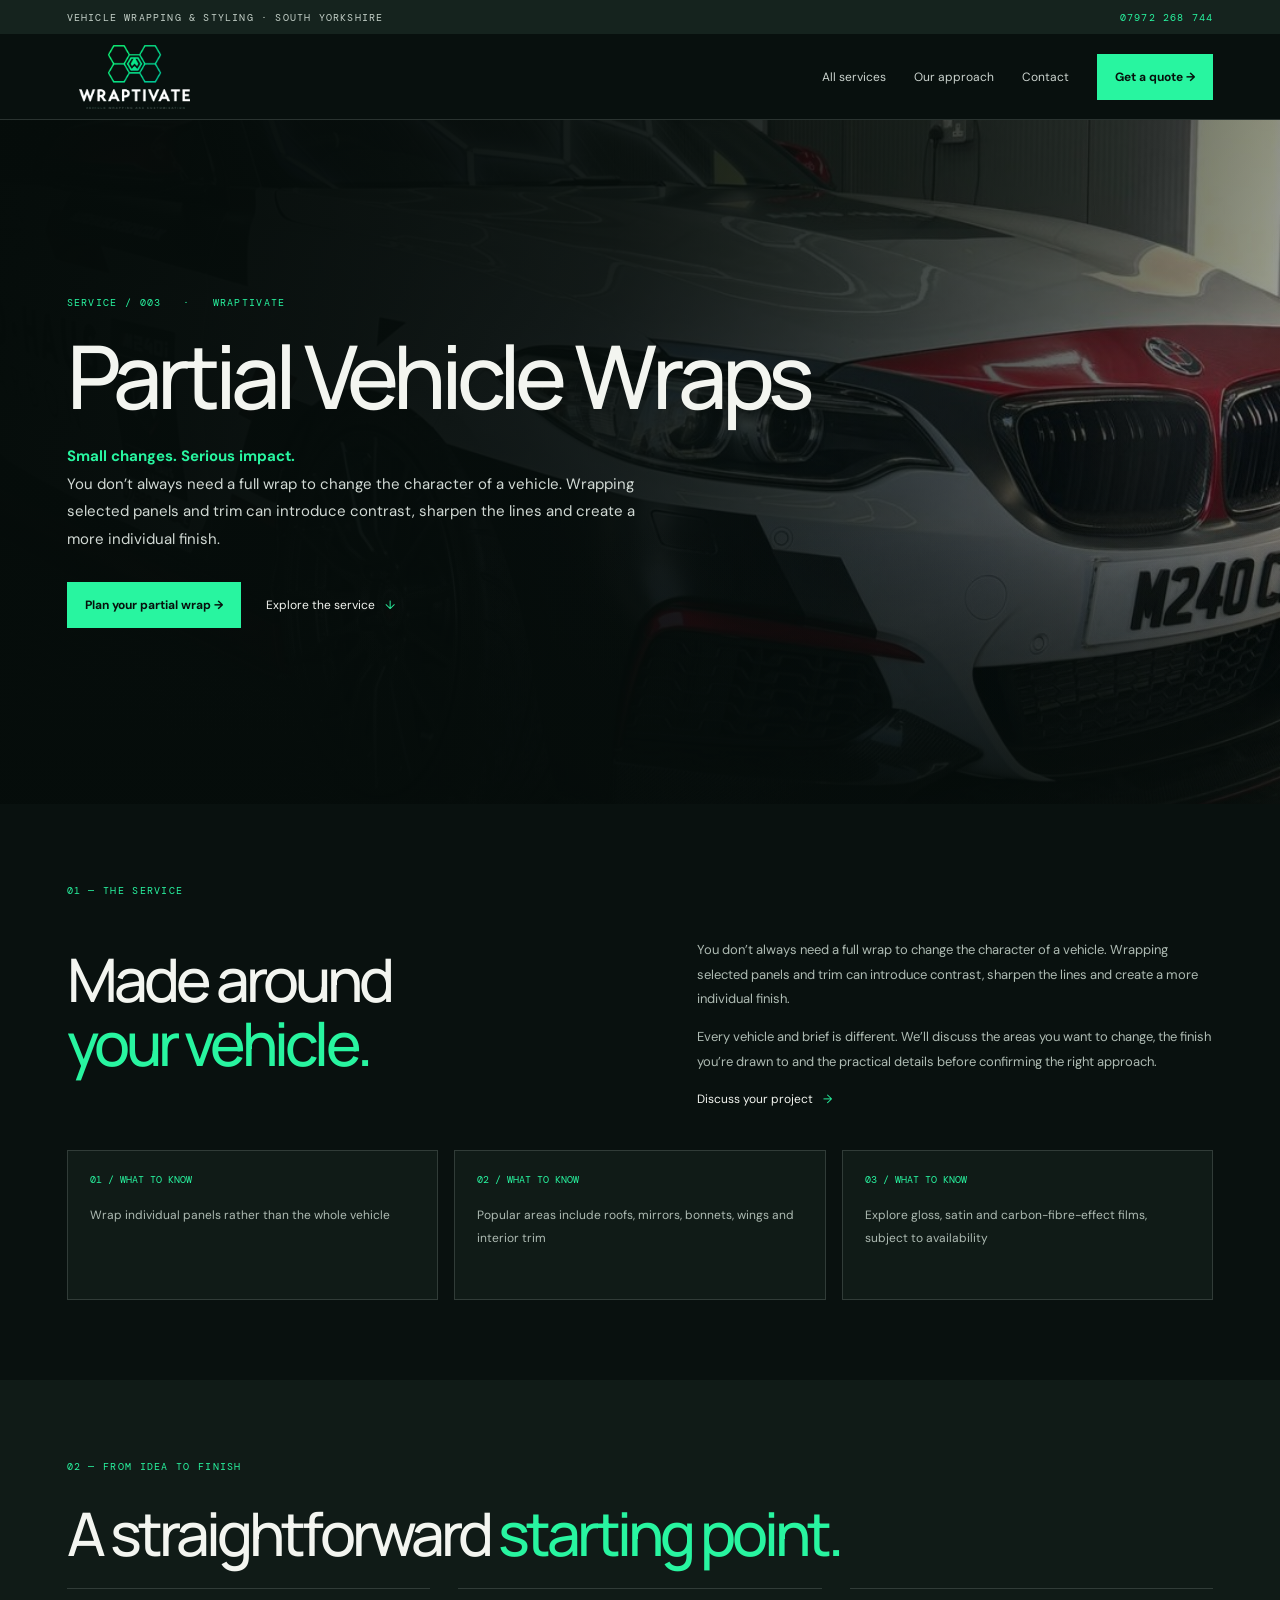
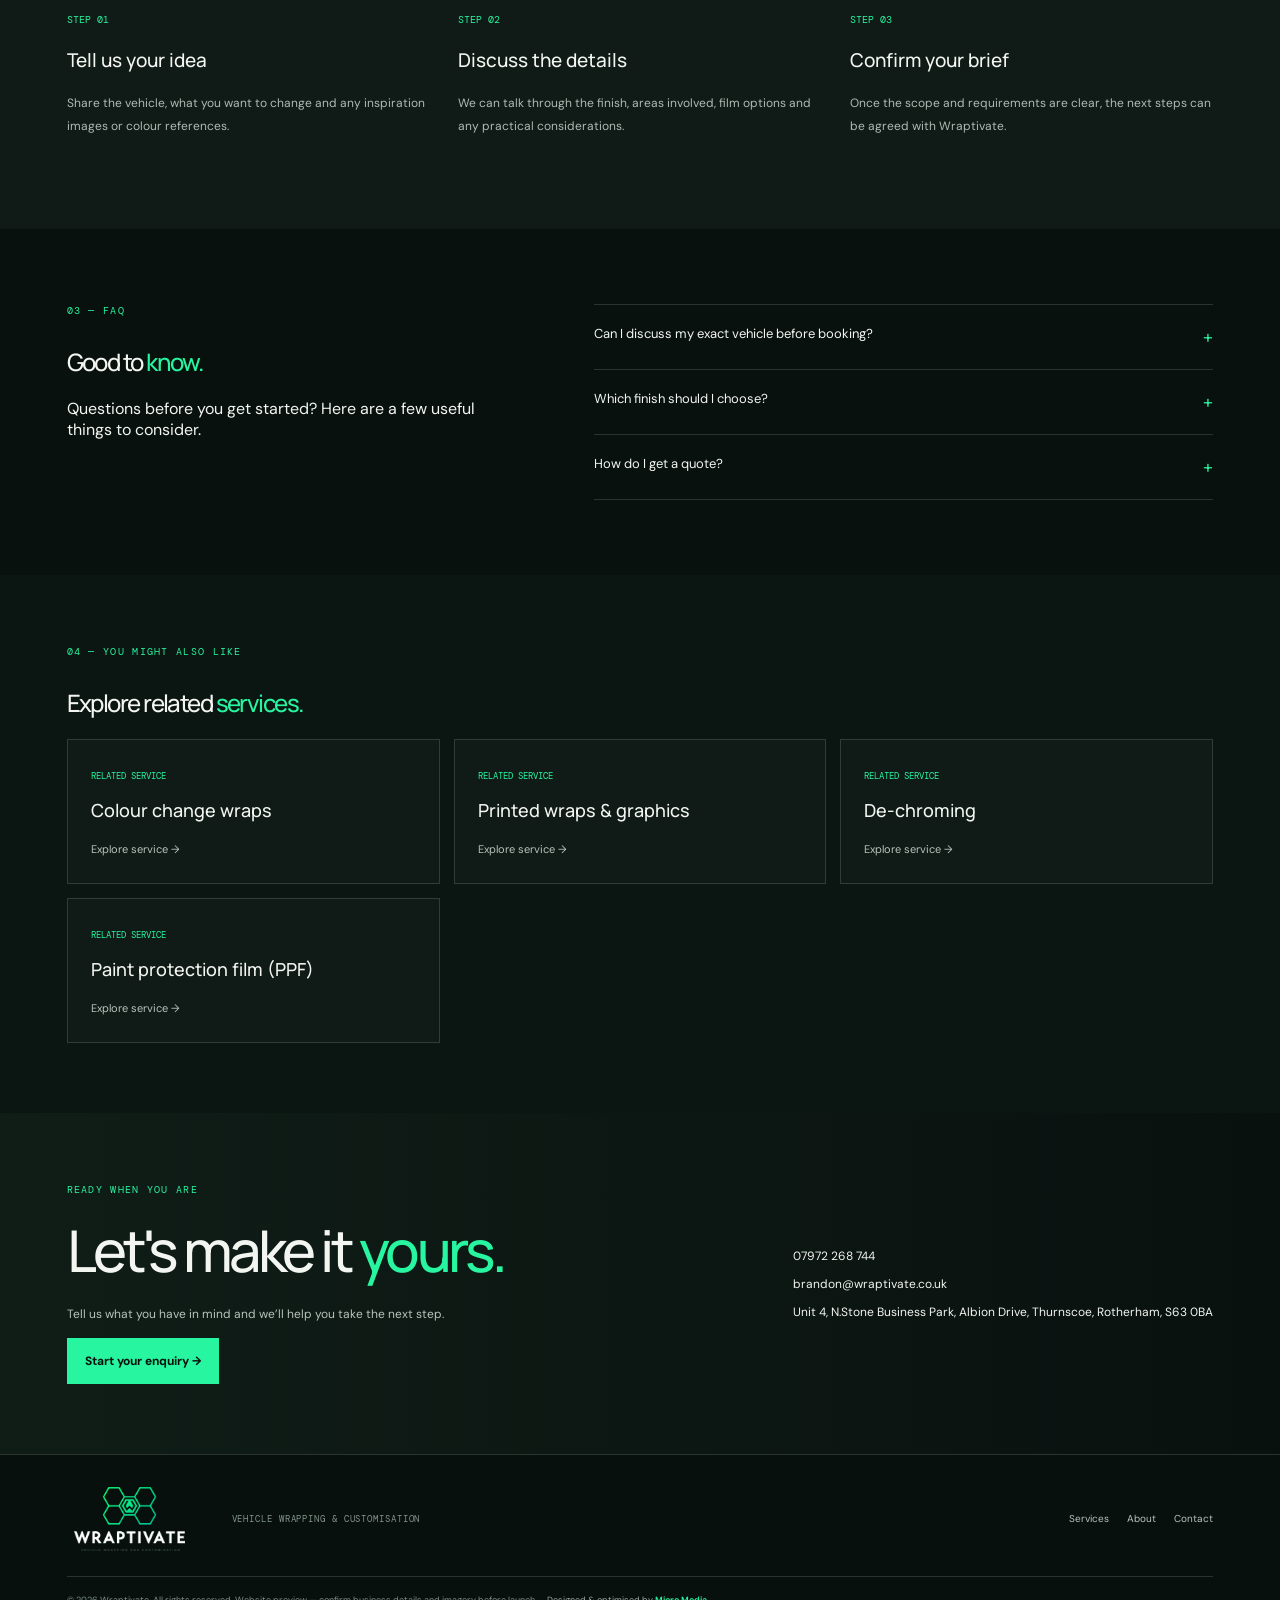
<file: wraptivate-premium-v2 7/partial-vehicle-wraps.html>
<!doctype html><html lang="en-GB"><head><meta charset="utf-8"><meta name="viewport" content="width=device-width,initial-scale=1"><meta name="theme-color" content="#09110f"><meta name="description" content="Partial vehicle wrapping for roofs, mirrors, bonnets, wings and interior trim. Tailor your vehicle’s look with Wraptivate."><link rel="canonical" href="https://wraptivate.co.uk/partial-vehicle-wraps/"><title>Partial Vehicle Wraps | Wraptivate</title><link rel="stylesheet" href="assets/styles.css"><script type="application/ld+json">{"@context":"https://schema.org","@type":"Service","name":"Partial Vehicle Wraps","provider":{"@type":"LocalBusiness","name":"Wraptivate","telephone":"07972 268744","email":"brandon@wraptivate.co.uk","address":{"@type":"PostalAddress","streetAddress":"Unit 4, N.Stone Business Park, Albion Drive, Thurnscoe","addressLocality":"Rotherham","postalCode":"S63 0BA","addressCountry":"GB"}},"areaServed":"South Yorkshire"}</script></head><body>
<div class="topline"><span>VEHICLE WRAPPING & STYLING · SOUTH YORKSHIRE</span><a href="tel:07972268744">07972 268 744</a></div><header><a class="logo" href="index.html"><img src="assets/wraptivate-logo.png" alt="Wraptivate"></a><nav class="nav" id="nav"><a href="index.html#services">All services</a><a href="index.html#about">Our approach</a><a href="index.html#contact">Contact</a><button class="btn" onclick="openQuote('Partial vehicle wraps')">Get a quote →</button></nav><button class="menu" onclick="toggleNav()">☰</button></header>
<main><section class="hero"><div class="hero-inner"><div class="eyebrow">SERVICE / 003 &nbsp; · &nbsp; WRAPTIVATE</div><h1>Partial Vehicle Wraps</h1><p><strong style="color:#28f5a0">Small changes. Serious impact.</strong><br>You don’t always need a full wrap to change the character of a vehicle. Wrapping selected panels and trim can introduce contrast, sharpen the lines and create a more individual finish.</p><div class="hero-actions"><button class="btn" onclick="openQuote('Partial vehicle wraps')">Plan your partial wrap →</button><a class="textlink" href="#details">Explore the service <span>↓</span></a></div></div></section>
<section class="section" id="details"><div class="index">01 <span>— THE SERVICE</span></div><div class="introgrid"><h2>Made around<br><em>your vehicle.</em></h2><div class="copy"><p>You don’t always need a full wrap to change the character of a vehicle. Wrapping selected panels and trim can introduce contrast, sharpen the lines and create a more individual finish.</p><p>Every vehicle and brief is different. We’ll discuss the areas you want to change, the finish you’re drawn to and the practical details before confirming the right approach.</p><a class="arrowlink" href="#contact">Discuss your project <span>→</span></a></div></div><div class="benefit-grid"><div class="benefit"><b>01 / WHAT TO KNOW</b><p>Wrap individual panels rather than the whole vehicle</p></div><div class="benefit"><b>02 / WHAT TO KNOW</b><p>Popular areas include roofs, mirrors, bonnets, wings and interior trim</p></div><div class="benefit"><b>03 / WHAT TO KNOW</b><p>Explore gloss, satin and carbon-fibre-effect films, subject to availability</p></div></div></section>
<section class="section process"><div class="index">02 <span>— FROM IDEA TO FINISH</span></div><h2>A straightforward <em>starting point.</em></h2><div class="process-grid"><div class="process-item"><b>STEP 01</b><h3>Tell us your idea</h3><p>Share the vehicle, what you want to change and any inspiration images or colour references.</p></div><div class="process-item"><b>STEP 02</b><h3>Discuss the details</h3><p>We can talk through the finish, areas involved, film options and any practical considerations.</p></div><div class="process-item"><b>STEP 03</b><h3>Confirm your brief</h3><p>Once the scope and requirements are clear, the next steps can be agreed with Wraptivate.</p></div></div></section>
<section class="faq"><div><div class="index">03 <span>— FAQ</span></div><h2>Good to <em>know.</em></h2><p>Questions before you get started? Here are a few useful things to consider.</p></div><div class="faqs"><div class="faq-item"><button aria-expanded="false" onclick="const p=this.nextElementSibling;const open=p.hidden;document.querySelectorAll('.faq-item p').forEach(x=>x.hidden=true);document.querySelectorAll('.faq-item button').forEach(x=>{x.setAttribute('aria-expanded','false');x.querySelector('span').textContent='+'});if(open){p.hidden=false;this.setAttribute('aria-expanded','true');this.querySelector('span').textContent='−'}">Can I discuss my exact vehicle before booking?<span>+</span></button><p hidden>Yes. Send us your vehicle make and model, the areas you want to change and any reference images you have. We can then discuss the brief and confirm suitability.</p></div><div class="faq-item"><button aria-expanded="false" onclick="const p=this.nextElementSibling;const open=p.hidden;document.querySelectorAll('.faq-item p').forEach(x=>x.hidden=true);document.querySelectorAll('.faq-item button').forEach(x=>{x.setAttribute('aria-expanded','false');x.querySelector('span').textContent='+'});if(open){p.hidden=false;this.setAttribute('aria-expanded','true');this.querySelector('span').textContent='−'}">Which finish should I choose?<span>+</span></button><p hidden>Finish options depend on the film, colour and part being wrapped. Share the look you have in mind and we can discuss available options.</p></div><div class="faq-item"><button aria-expanded="false" onclick="const p=this.nextElementSibling;const open=p.hidden;document.querySelectorAll('.faq-item p').forEach(x=>x.hidden=true);document.querySelectorAll('.faq-item button').forEach(x=>{x.setAttribute('aria-expanded','false');x.querySelector('span').textContent='+'});if(open){p.hidden=false;this.setAttribute('aria-expanded','true');this.querySelector('span').textContent='−'}">How do I get a quote?<span>+</span></button><p hidden>Use the project enquiry form and include your vehicle details, preferred finish and what you want to achieve. The form prepares an email to Wraptivate.</p></div></div></section>
<section class="related"><div class="index">04 <span>— YOU MIGHT ALSO LIKE</span></div><h2>Explore related <em>services.</em></h2><div class="related-grid"><a class="related-card" href="colour-change-wraps.html"><small>RELATED SERVICE</small><h3>Colour change wraps</h3><span>Explore service →</span></a><a class="related-card" href="printed-vehicle-wraps.html"><small>RELATED SERVICE</small><h3>Printed wraps & graphics</h3><span>Explore service →</span></a><a class="related-card" href="de-chroming.html"><small>RELATED SERVICE</small><h3>De-chroming</h3><span>Explore service →</span></a><a class="related-card" href="paint-protection-film.html"><small>RELATED SERVICE</small><h3>Paint protection film (PPF)</h3><span>Explore service →</span></a></div></section></main>
<section class="contact" id="contact"><div><div class="index">READY WHEN YOU ARE</div><h2>Let's make it <em>yours.</em></h2><p>Tell us what you have in mind and we’ll help you take the next step.</p><button class="btn" onclick="openQuote()">Start your enquiry →</button></div><div class="contact-details"><a href="tel:07972268744">07972 268 744</a><a href="mailto:brandon@wraptivate.co.uk">brandon@wraptivate.co.uk</a><span>Unit 4, N.Stone Business Park, Albion Drive, Thurnscoe, Rotherham, S63 0BA</span></div></section>
<footer class="footer"><a class="logo" href="index.html"><img src="assets/wraptivate-logo.png" alt="Wraptivate vehicle wrapping and customisation"></a><span class="tag">VEHICLE WRAPPING & CUSTOMISATION</span><nav><a href="index.html#services">Services</a><a href="index.html#about">About</a><a href="index.html#contact">Contact</a></nav><small>© <span id="year"></span> Wraptivate. All rights reserved. Website preview — confirm business details and imagery before launch. <span class="credit">Designed &amp; optimised by <a href="https://www.micromedialtd.co.uk/" target="_blank" rel="noopener noreferrer">Micro Media</a></span></small></footer>
<div class="modalback" id="quoteModal"><section class="modal" role="dialog" aria-modal="true" aria-labelledby="quoteTitle"><button class="close" onclick="closeQuote()">✕</button><div class="index">PROJECT ENQUIRY</div><h2 id="quoteTitle">Tell us what <em>you have in mind.</em></h2><p>This form prepares an email to Wraptivate. Your email application must be configured to send it.</p><form id="quoteForm"><label>Service<select id="quoteService"><option>Colour change vehicle wrap</option><option>Printed vehicle wraps & graphics</option><option>Partial vehicle wraps</option><option>De-chroming & chrome delete</option><option>Commercial vehicle signage</option><option>Race car liveries</option><option>Roof wraps & accents</option><option>Vehicle styling & body kits</option></select></label><label>Your vehicle<input id="quoteVehicle" required placeholder="e.g. Audi RS5, 2023"></label><label>Your name<input id="quoteName" required placeholder="Name"></label><label>Email or phone<input id="quoteContact" required placeholder="How should we contact you?"></label><label>Project details<textarea id="quoteDetails" rows="3" placeholder="Finish, colours, panels, timescale…"></textarea></label><button class="btn" type="submit">Prepare email enquiry →</button><p id="quoteStatus" class="form-status"></p></form></section></div>
<script>function openQuote(service){if(service){let s=document.getElementById('quoteService');for(let o of s.options){if(o.text.toLowerCase().includes(service.toLowerCase().split(' ')[0])){s.value=o.value;break}}}document.getElementById('quoteModal').classList.add('open');document.body.style.overflow='hidden'}function closeQuote(){document.getElementById('quoteModal').classList.remove('open');document.body.style.overflow=''}document.getElementById('quoteModal').addEventListener('click',e=>{if(e.target.id==='quoteModal')closeQuote()});document.addEventListener('keydown',e=>{if(e.key==='Escape')closeQuote()});document.getElementById('quoteForm').addEventListener('submit',e=>{e.preventDefault();let b=`Name: ${document.getElementById('quoteName').value}\nContact: ${document.getElementById('quoteContact').value}\nService: ${document.getElementById('quoteService').value}\nVehicle: ${document.getElementById('quoteVehicle').value}\nDetails: ${document.getElementById('quoteDetails').value}`;document.getElementById('quoteStatus').textContent='Opening your email application with the enquiry drafted…';location.href='mailto:brandon@wraptivate.co.uk?subject='+encodeURIComponent('Wraptivate project enquiry')+'&body='+encodeURIComponent(b)});document.getElementById('year').textContent=new Date().getFullYear();function toggleNav(){document.getElementById('nav').classList.toggle('open')}</script><script src="assets/site.js"></script></body></html>
</file>
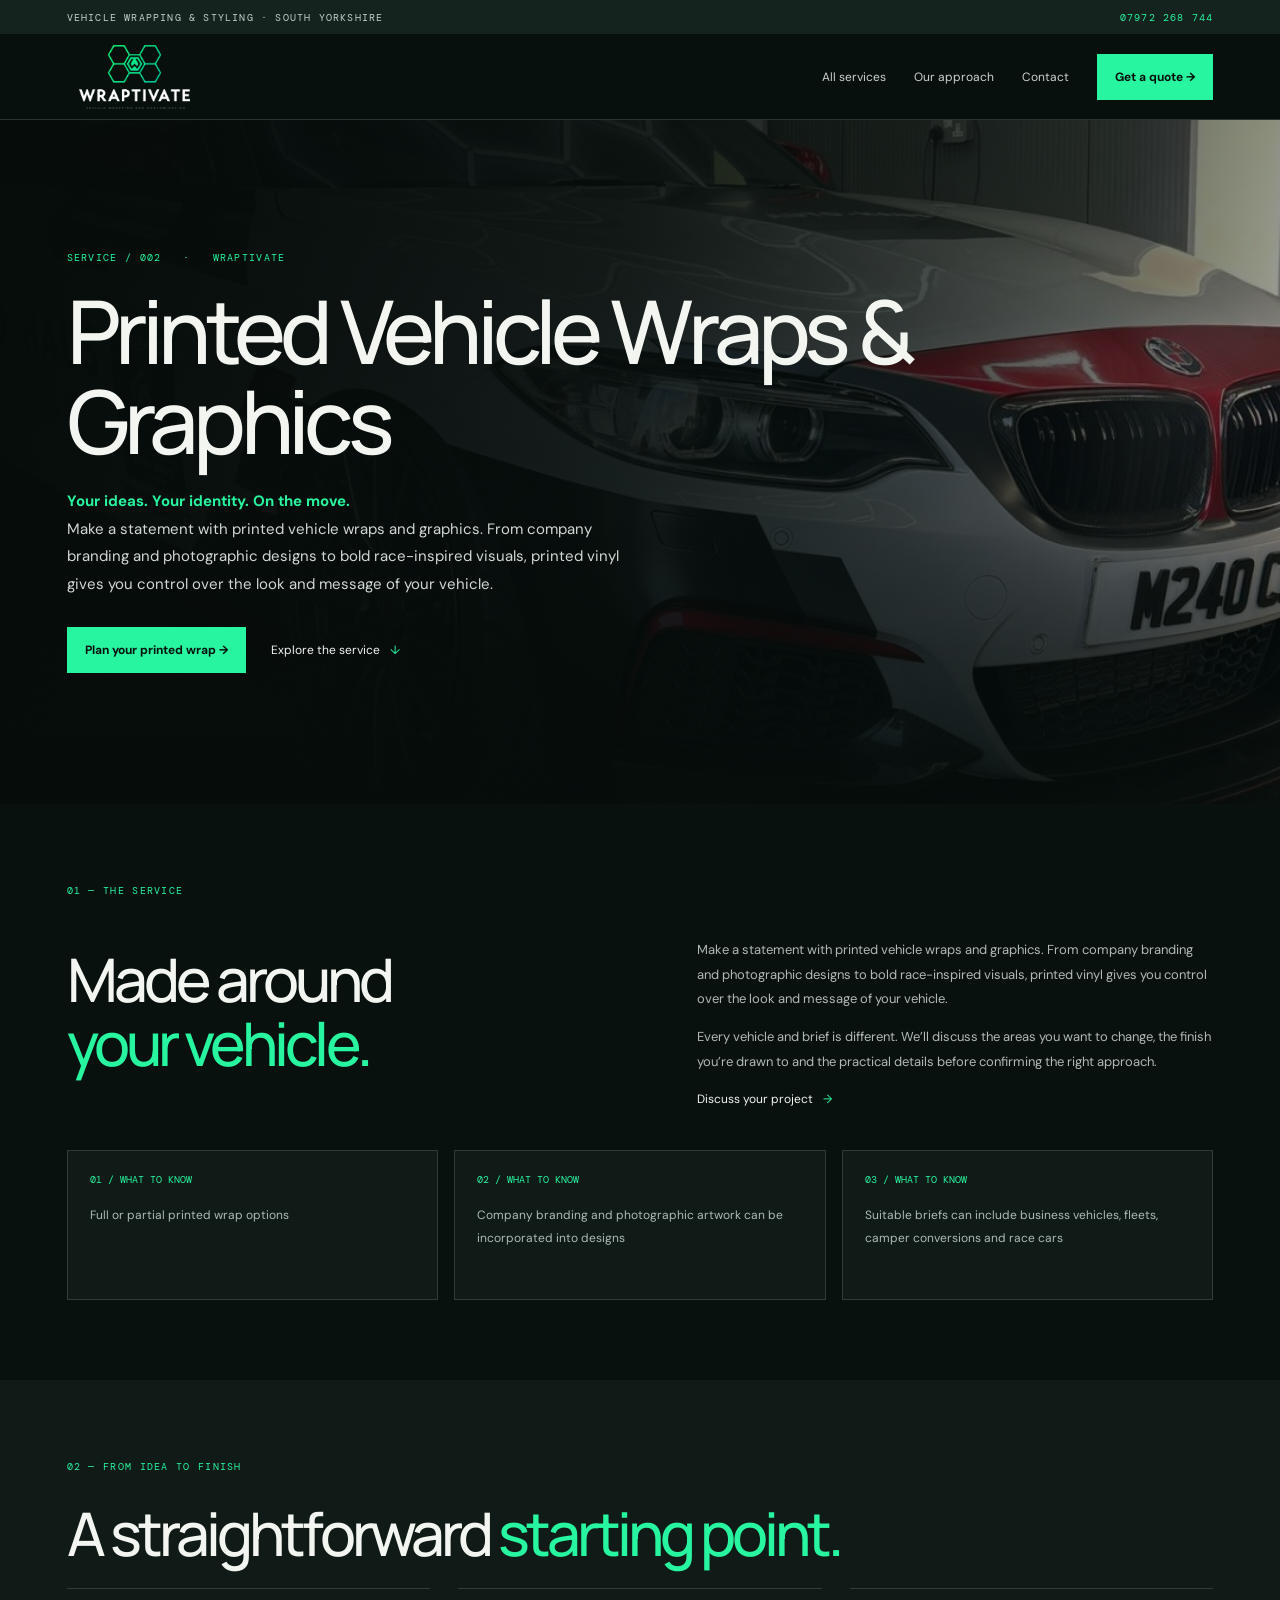
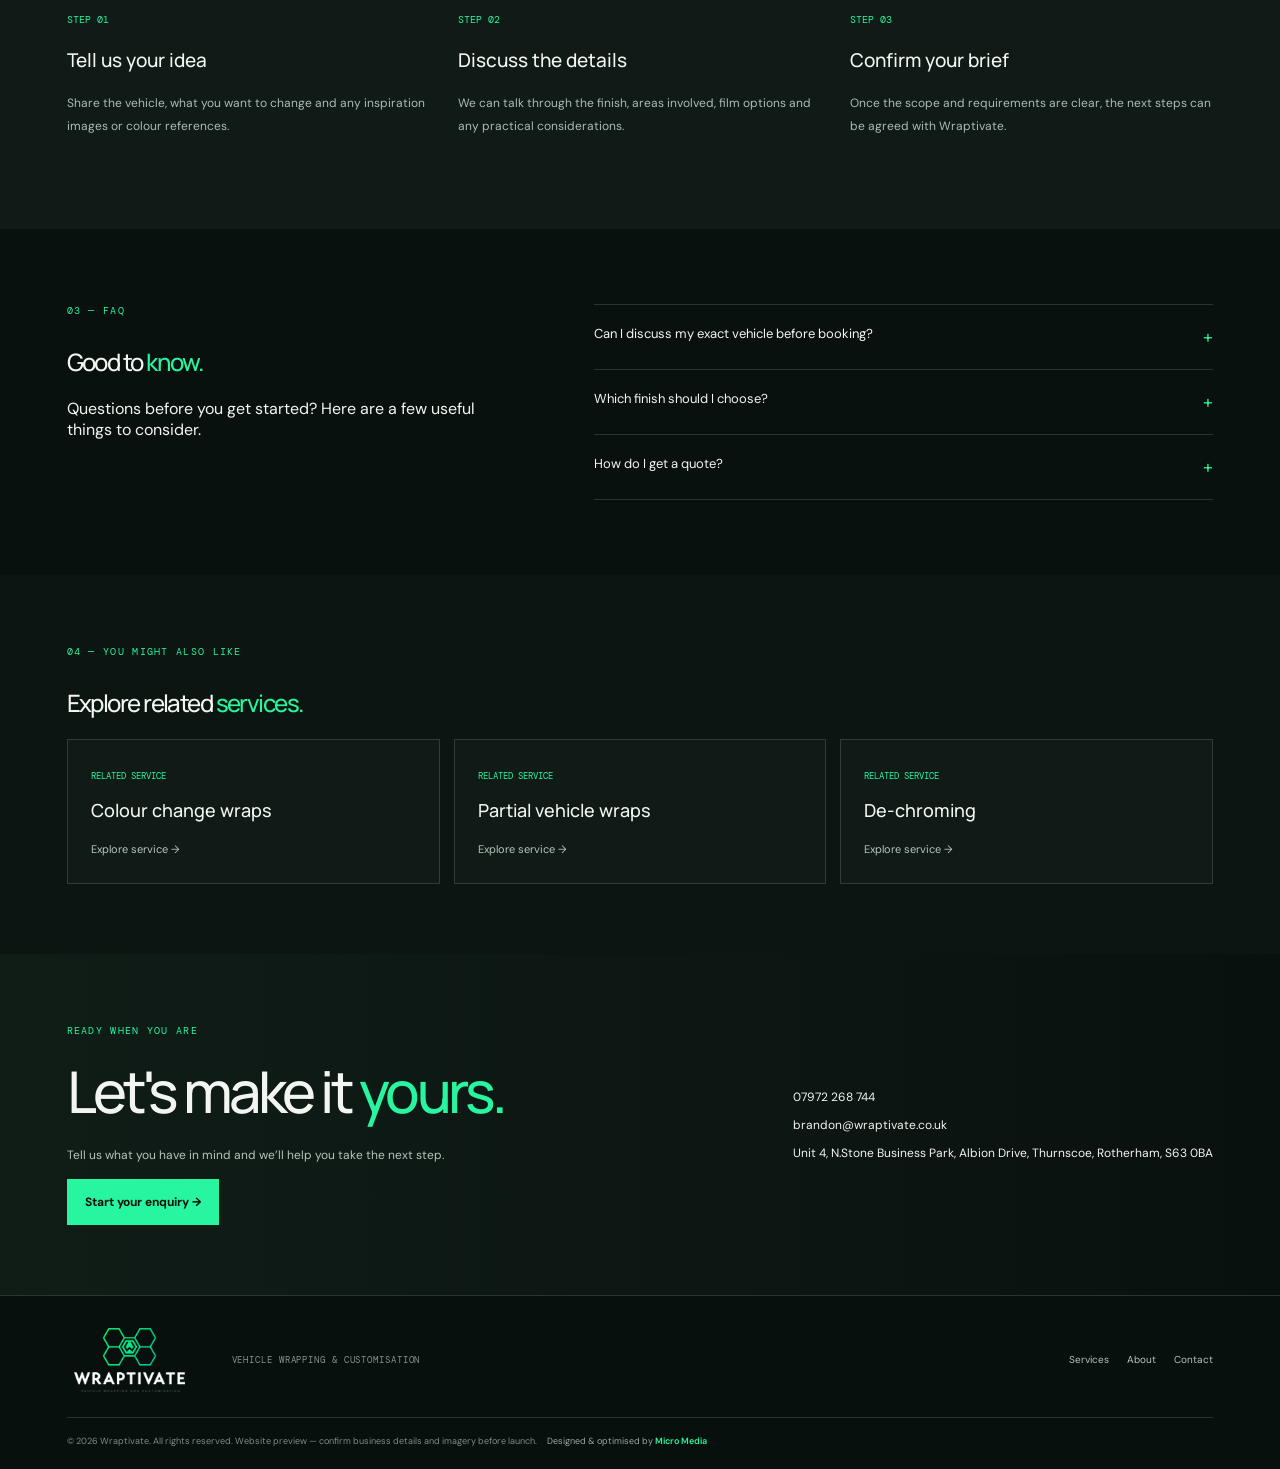
<file: wraptivate-premium-v2 7/printed-vehicle-wraps.html>
<!doctype html><html lang="en-GB"><head><meta charset="utf-8"><meta name="viewport" content="width=device-width,initial-scale=1"><meta name="theme-color" content="#09110f"><meta name="description" content="Printed vehicle wraps and graphics for branded vehicles, fleets, camper conversions and race cars from Wraptivate."><link rel="canonical" href="https://wraptivate.co.uk/printed-vehicle-wraps/"><title>Printed Vehicle Wraps &amp; Graphics | Wraptivate</title><link rel="stylesheet" href="assets/styles.css"><script type="application/ld+json">{"@context":"https://schema.org","@type":"Service","name":"Printed Vehicle Wraps & Graphics","provider":{"@type":"LocalBusiness","name":"Wraptivate","telephone":"07972 268744","email":"brandon@wraptivate.co.uk","address":{"@type":"PostalAddress","streetAddress":"Unit 4, N.Stone Business Park, Albion Drive, Thurnscoe","addressLocality":"Rotherham","postalCode":"S63 0BA","addressCountry":"GB"}},"areaServed":"South Yorkshire"}</script></head><body>
<div class="topline"><span>VEHICLE WRAPPING & STYLING · SOUTH YORKSHIRE</span><a href="tel:07972268744">07972 268 744</a></div><header><a class="logo" href="index.html"><img src="assets/wraptivate-logo.png" alt="Wraptivate"></a><nav class="nav" id="nav"><a href="index.html#services">All services</a><a href="index.html#about">Our approach</a><a href="index.html#contact">Contact</a><button class="btn" onclick="openQuote('Printed wraps &amp; graphics')">Get a quote →</button></nav><button class="menu" onclick="toggleNav()">☰</button></header>
<main><section class="hero"><div class="hero-inner"><div class="eyebrow">SERVICE / 002 &nbsp; · &nbsp; WRAPTIVATE</div><h1>Printed Vehicle Wraps &<br>Graphics</h1><p><strong style="color:#28f5a0">Your ideas. Your identity. On the move.</strong><br>Make a statement with printed vehicle wraps and graphics. From company branding and photographic designs to bold race-inspired visuals, printed vinyl gives you control over the look and message of your vehicle.</p><div class="hero-actions"><button class="btn" onclick="openQuote('Printed wraps &amp; graphics')">Plan your printed wrap →</button><a class="textlink" href="#details">Explore the service <span>↓</span></a></div></div></section>
<section class="section" id="details"><div class="index">01 <span>— THE SERVICE</span></div><div class="introgrid"><h2>Made around<br><em>your vehicle.</em></h2><div class="copy"><p>Make a statement with printed vehicle wraps and graphics. From company branding and photographic designs to bold race-inspired visuals, printed vinyl gives you control over the look and message of your vehicle.</p><p>Every vehicle and brief is different. We’ll discuss the areas you want to change, the finish you’re drawn to and the practical details before confirming the right approach.</p><a class="arrowlink" href="#contact">Discuss your project <span>→</span></a></div></div><div class="benefit-grid"><div class="benefit"><b>01 / WHAT TO KNOW</b><p>Full or partial printed wrap options</p></div><div class="benefit"><b>02 / WHAT TO KNOW</b><p>Company branding and photographic artwork can be incorporated into designs</p></div><div class="benefit"><b>03 / WHAT TO KNOW</b><p>Suitable briefs can include business vehicles, fleets, camper conversions and race cars</p></div></div></section>
<section class="section process"><div class="index">02 <span>— FROM IDEA TO FINISH</span></div><h2>A straightforward <em>starting point.</em></h2><div class="process-grid"><div class="process-item"><b>STEP 01</b><h3>Tell us your idea</h3><p>Share the vehicle, what you want to change and any inspiration images or colour references.</p></div><div class="process-item"><b>STEP 02</b><h3>Discuss the details</h3><p>We can talk through the finish, areas involved, film options and any practical considerations.</p></div><div class="process-item"><b>STEP 03</b><h3>Confirm your brief</h3><p>Once the scope and requirements are clear, the next steps can be agreed with Wraptivate.</p></div></div></section>
<section class="faq"><div><div class="index">03 <span>— FAQ</span></div><h2>Good to <em>know.</em></h2><p>Questions before you get started? Here are a few useful things to consider.</p></div><div class="faqs"><div class="faq-item"><button aria-expanded="false" onclick="const p=this.nextElementSibling;const open=p.hidden;document.querySelectorAll('.faq-item p').forEach(x=>x.hidden=true);document.querySelectorAll('.faq-item button').forEach(x=>{x.setAttribute('aria-expanded','false');x.querySelector('span').textContent='+'});if(open){p.hidden=false;this.setAttribute('aria-expanded','true');this.querySelector('span').textContent='−'}">Can I discuss my exact vehicle before booking?<span>+</span></button><p hidden>Yes. Send us your vehicle make and model, the areas you want to change and any reference images you have. We can then discuss the brief and confirm suitability.</p></div><div class="faq-item"><button aria-expanded="false" onclick="const p=this.nextElementSibling;const open=p.hidden;document.querySelectorAll('.faq-item p').forEach(x=>x.hidden=true);document.querySelectorAll('.faq-item button').forEach(x=>{x.setAttribute('aria-expanded','false');x.querySelector('span').textContent='+'});if(open){p.hidden=false;this.setAttribute('aria-expanded','true');this.querySelector('span').textContent='−'}">Which finish should I choose?<span>+</span></button><p hidden>Finish options depend on the film, colour and part being wrapped. Share the look you have in mind and we can discuss available options.</p></div><div class="faq-item"><button aria-expanded="false" onclick="const p=this.nextElementSibling;const open=p.hidden;document.querySelectorAll('.faq-item p').forEach(x=>x.hidden=true);document.querySelectorAll('.faq-item button').forEach(x=>{x.setAttribute('aria-expanded','false');x.querySelector('span').textContent='+'});if(open){p.hidden=false;this.setAttribute('aria-expanded','true');this.querySelector('span').textContent='−'}">How do I get a quote?<span>+</span></button><p hidden>Use the project enquiry form and include your vehicle details, preferred finish and what you want to achieve. The form prepares an email to Wraptivate.</p></div></div></section>
<section class="related"><div class="index">04 <span>— YOU MIGHT ALSO LIKE</span></div><h2>Explore related <em>services.</em></h2><div class="related-grid"><a class="related-card" href="colour-change-wraps.html"><small>RELATED SERVICE</small><h3>Colour change wraps</h3><span>Explore service →</span></a><a class="related-card" href="partial-vehicle-wraps.html"><small>RELATED SERVICE</small><h3>Partial vehicle wraps</h3><span>Explore service →</span></a><a class="related-card" href="de-chroming.html"><small>RELATED SERVICE</small><h3>De-chroming</h3><span>Explore service →</span></a></div></section></main>
<section class="contact" id="contact"><div><div class="index">READY WHEN YOU ARE</div><h2>Let's make it <em>yours.</em></h2><p>Tell us what you have in mind and we’ll help you take the next step.</p><button class="btn" onclick="openQuote()">Start your enquiry →</button></div><div class="contact-details"><a href="tel:07972268744">07972 268 744</a><a href="mailto:brandon@wraptivate.co.uk">brandon@wraptivate.co.uk</a><span>Unit 4, N.Stone Business Park, Albion Drive, Thurnscoe, Rotherham, S63 0BA</span></div></section>
<footer class="footer"><a class="logo" href="index.html"><img src="assets/wraptivate-logo.png" alt="Wraptivate vehicle wrapping and customisation"></a><span class="tag">VEHICLE WRAPPING & CUSTOMISATION</span><nav><a href="index.html#services">Services</a><a href="index.html#about">About</a><a href="index.html#contact">Contact</a></nav><small>© <span id="year"></span> Wraptivate. All rights reserved. Website preview — confirm business details and imagery before launch. <span class="credit">Designed &amp; optimised by <a href="https://www.micromedialtd.co.uk/" target="_blank" rel="noopener noreferrer">Micro Media</a></span></small></footer>
<div class="modalback" id="quoteModal"><section class="modal" role="dialog" aria-modal="true" aria-labelledby="quoteTitle"><button class="close" onclick="closeQuote()">✕</button><div class="index">PROJECT ENQUIRY</div><h2 id="quoteTitle">Tell us what <em>you have in mind.</em></h2><p>This form prepares an email to Wraptivate. Your email application must be configured to send it.</p><form id="quoteForm"><label>Service<select id="quoteService"><option>Colour change vehicle wrap</option><option>Printed vehicle wraps & graphics</option><option>Partial vehicle wraps</option><option>De-chroming & chrome delete</option><option>Commercial vehicle signage</option><option>Race car liveries</option><option>Roof wraps & accents</option><option>Vehicle styling & body kits</option></select></label><label>Your vehicle<input id="quoteVehicle" required placeholder="e.g. Audi RS5, 2023"></label><label>Your name<input id="quoteName" required placeholder="Name"></label><label>Email or phone<input id="quoteContact" required placeholder="How should we contact you?"></label><label>Project details<textarea id="quoteDetails" rows="3" placeholder="Finish, colours, panels, timescale…"></textarea></label><button class="btn" type="submit">Prepare email enquiry →</button><p id="quoteStatus" class="form-status"></p></form></section></div>
<script>function openQuote(service){if(service){let s=document.getElementById('quoteService');for(let o of s.options){if(o.text.toLowerCase().includes(service.toLowerCase().split(' ')[0])){s.value=o.value;break}}}document.getElementById('quoteModal').classList.add('open');document.body.style.overflow='hidden'}function closeQuote(){document.getElementById('quoteModal').classList.remove('open');document.body.style.overflow=''}document.getElementById('quoteModal').addEventListener('click',e=>{if(e.target.id==='quoteModal')closeQuote()});document.addEventListener('keydown',e=>{if(e.key==='Escape')closeQuote()});document.getElementById('quoteForm').addEventListener('submit',e=>{e.preventDefault();let b=`Name: ${document.getElementById('quoteName').value}\nContact: ${document.getElementById('quoteContact').value}\nService: ${document.getElementById('quoteService').value}\nVehicle: ${document.getElementById('quoteVehicle').value}\nDetails: ${document.getElementById('quoteDetails').value}`;document.getElementById('quoteStatus').textContent='Opening your email application with the enquiry drafted…';location.href='mailto:brandon@wraptivate.co.uk?subject='+encodeURIComponent('Wraptivate project enquiry')+'&body='+encodeURIComponent(b)});document.getElementById('year').textContent=new Date().getFullYear();function toggleNav(){document.getElementById('nav').classList.toggle('open')}</script><script src="assets/site.js"></script></body></html>
</file>
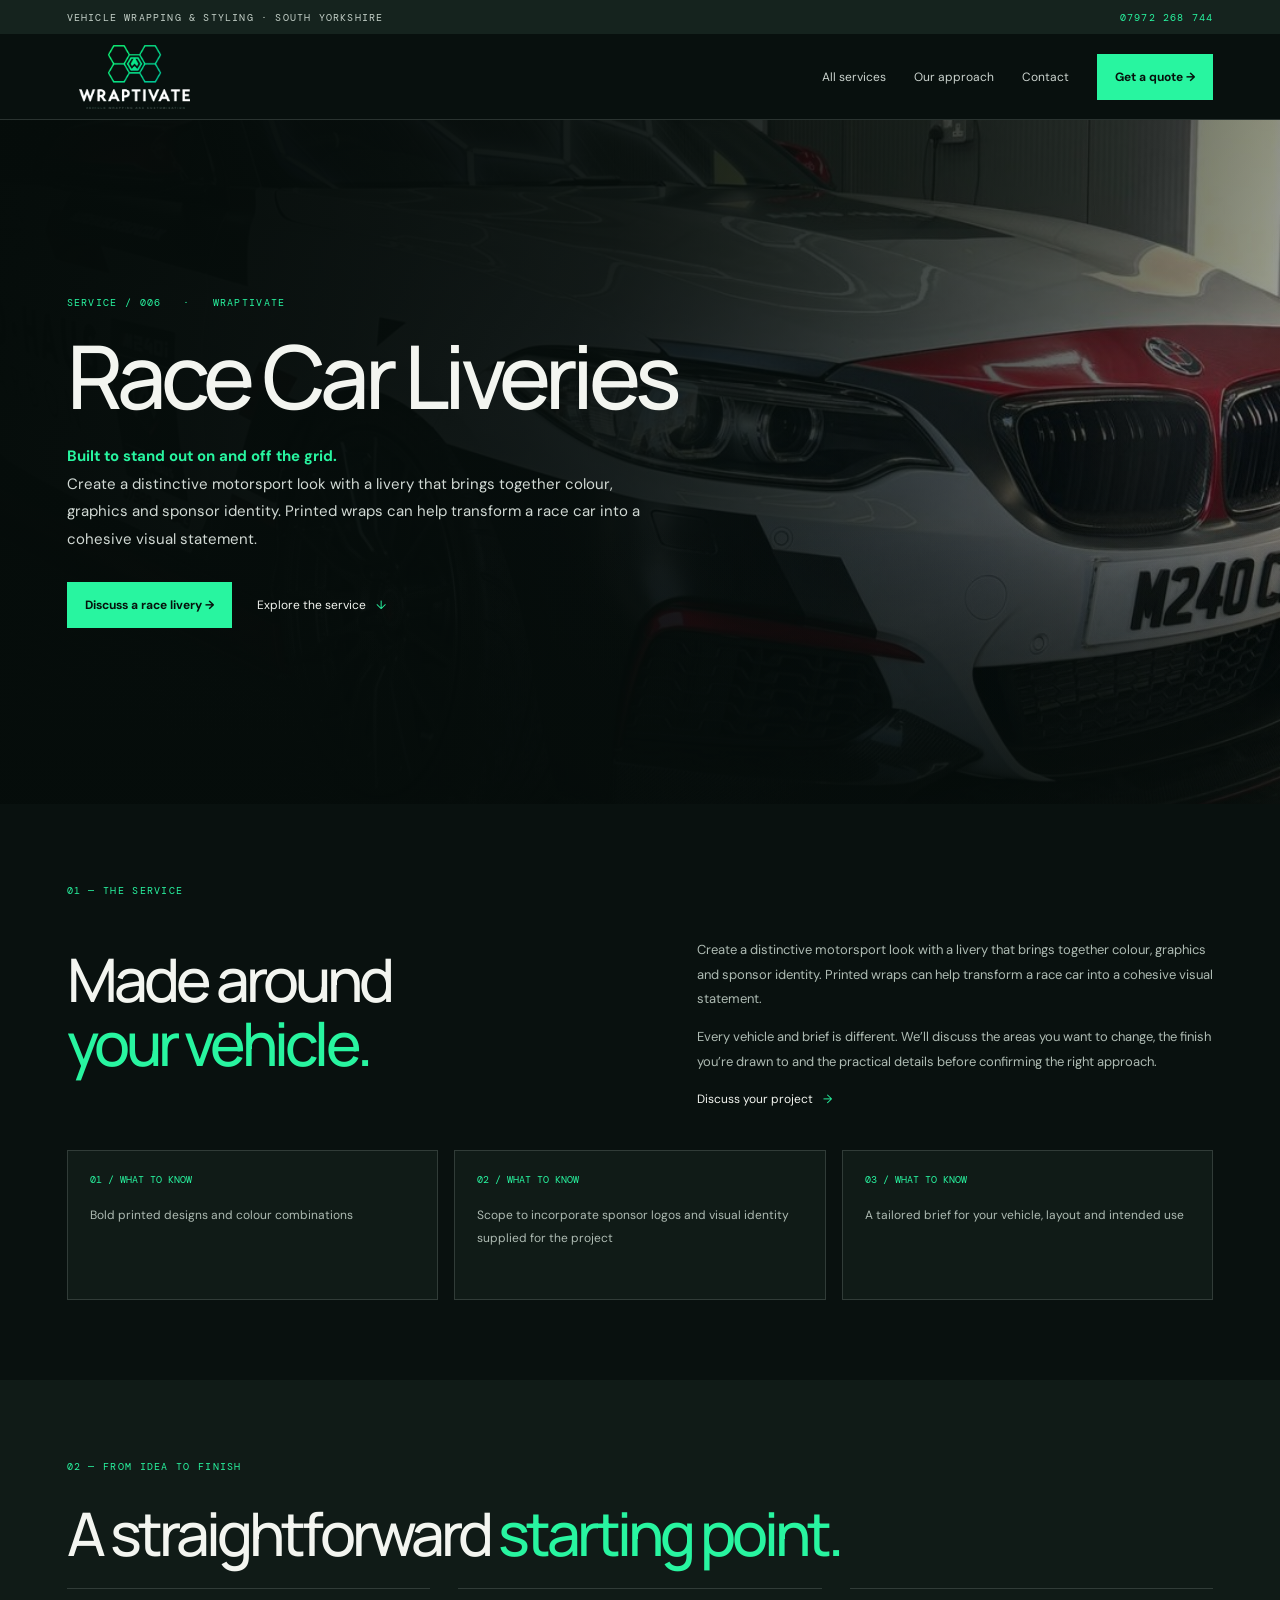
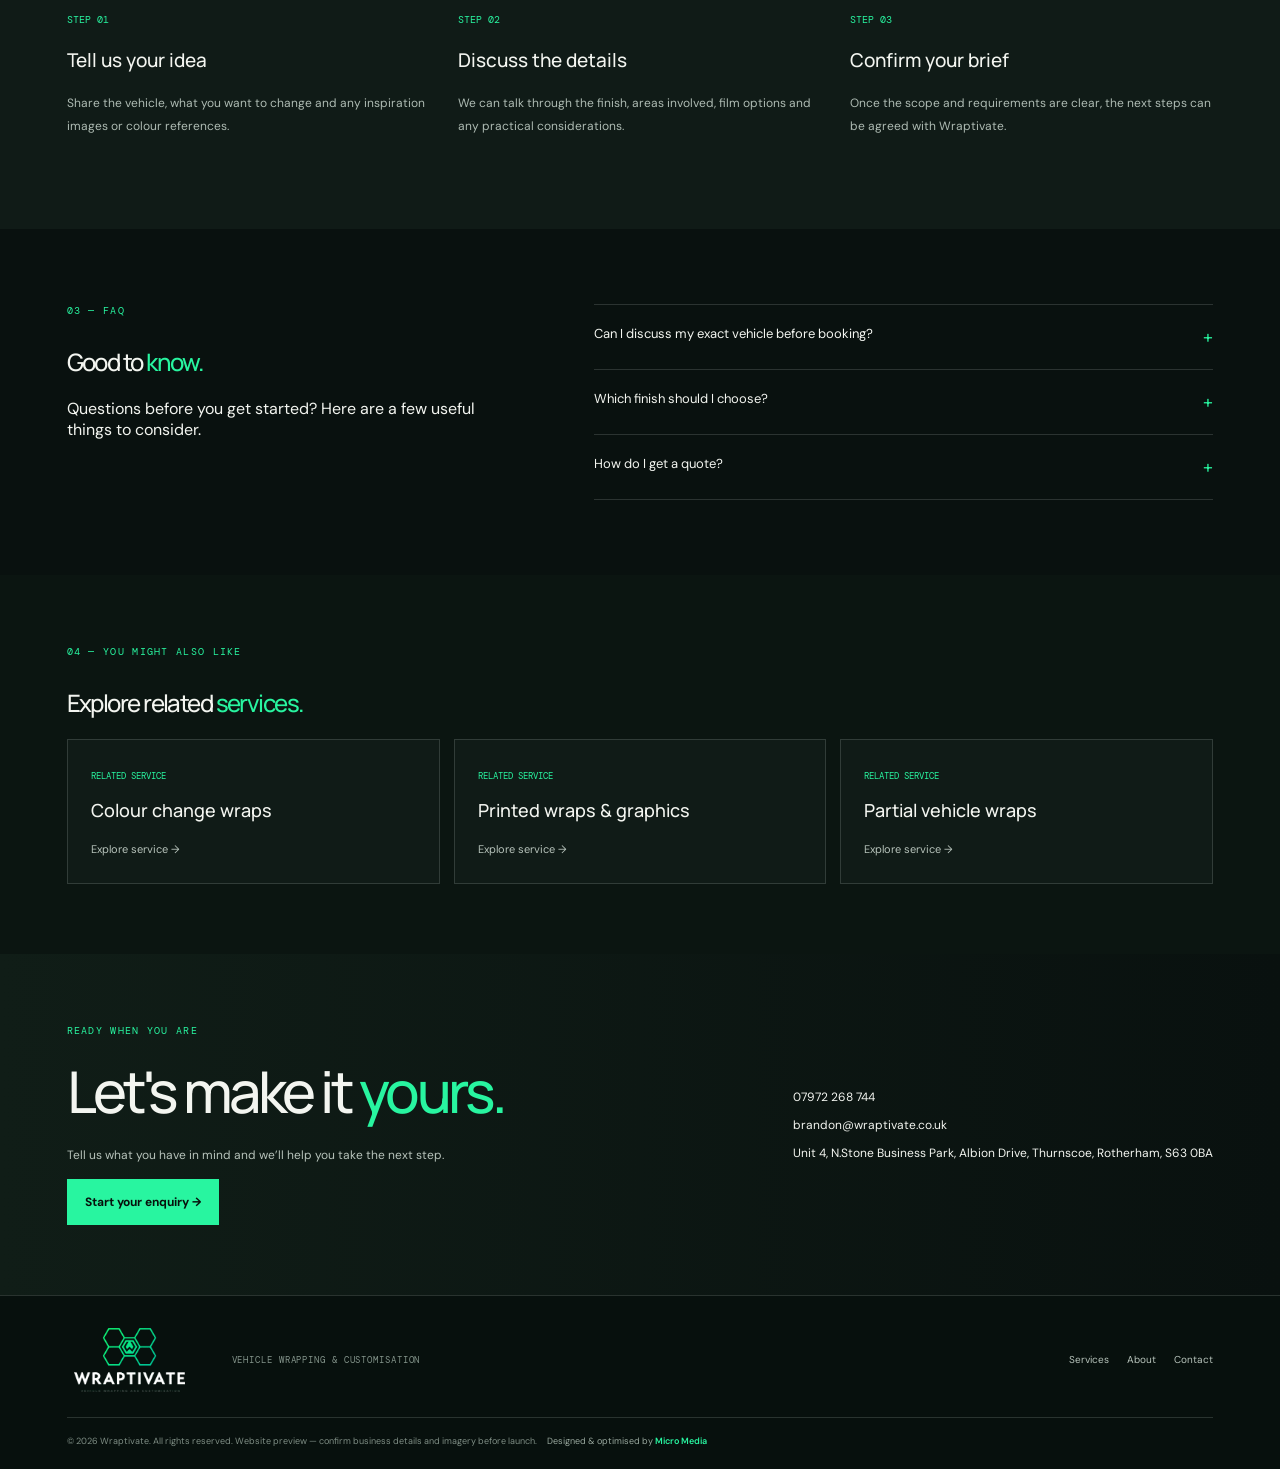
<file: wraptivate-premium-v2 7/race-car-liveries.html>
<!doctype html><html lang="en-GB"><head><meta charset="utf-8"><meta name="viewport" content="width=device-width,initial-scale=1"><meta name="theme-color" content="#09110f"><meta name="description" content="Custom printed race car liveries and motorsport graphics from Wraptivate, tailored to your vehicle and design brief."><link rel="canonical" href="https://wraptivate.co.uk/race-car-liveries/"><title>Race Car Liveries | Wraptivate</title><link rel="stylesheet" href="assets/styles.css"><script type="application/ld+json">{"@context":"https://schema.org","@type":"Service","name":"Race Car Liveries","provider":{"@type":"LocalBusiness","name":"Wraptivate","telephone":"07972 268744","email":"brandon@wraptivate.co.uk","address":{"@type":"PostalAddress","streetAddress":"Unit 4, N.Stone Business Park, Albion Drive, Thurnscoe","addressLocality":"Rotherham","postalCode":"S63 0BA","addressCountry":"GB"}},"areaServed":"South Yorkshire"}</script></head><body>
<div class="topline"><span>VEHICLE WRAPPING & STYLING · SOUTH YORKSHIRE</span><a href="tel:07972268744">07972 268 744</a></div><header><a class="logo" href="index.html"><img src="assets/wraptivate-logo.png" alt="Wraptivate"></a><nav class="nav" id="nav"><a href="index.html#services">All services</a><a href="index.html#about">Our approach</a><a href="index.html#contact">Contact</a><button class="btn" onclick="openQuote('Race car liveries')">Get a quote →</button></nav><button class="menu" onclick="toggleNav()">☰</button></header>
<main><section class="hero"><div class="hero-inner"><div class="eyebrow">SERVICE / 006 &nbsp; · &nbsp; WRAPTIVATE</div><h1>Race Car Liveries</h1><p><strong style="color:#28f5a0">Built to stand out on and off the grid.</strong><br>Create a distinctive motorsport look with a livery that brings together colour, graphics and sponsor identity. Printed wraps can help transform a race car into a cohesive visual statement.</p><div class="hero-actions"><button class="btn" onclick="openQuote('Race car liveries')">Discuss a race livery →</button><a class="textlink" href="#details">Explore the service <span>↓</span></a></div></div></section>
<section class="section" id="details"><div class="index">01 <span>— THE SERVICE</span></div><div class="introgrid"><h2>Made around<br><em>your vehicle.</em></h2><div class="copy"><p>Create a distinctive motorsport look with a livery that brings together colour, graphics and sponsor identity. Printed wraps can help transform a race car into a cohesive visual statement.</p><p>Every vehicle and brief is different. We’ll discuss the areas you want to change, the finish you’re drawn to and the practical details before confirming the right approach.</p><a class="arrowlink" href="#contact">Discuss your project <span>→</span></a></div></div><div class="benefit-grid"><div class="benefit"><b>01 / WHAT TO KNOW</b><p>Bold printed designs and colour combinations</p></div><div class="benefit"><b>02 / WHAT TO KNOW</b><p>Scope to incorporate sponsor logos and visual identity supplied for the project</p></div><div class="benefit"><b>03 / WHAT TO KNOW</b><p>A tailored brief for your vehicle, layout and intended use</p></div></div></section>
<section class="section process"><div class="index">02 <span>— FROM IDEA TO FINISH</span></div><h2>A straightforward <em>starting point.</em></h2><div class="process-grid"><div class="process-item"><b>STEP 01</b><h3>Tell us your idea</h3><p>Share the vehicle, what you want to change and any inspiration images or colour references.</p></div><div class="process-item"><b>STEP 02</b><h3>Discuss the details</h3><p>We can talk through the finish, areas involved, film options and any practical considerations.</p></div><div class="process-item"><b>STEP 03</b><h3>Confirm your brief</h3><p>Once the scope and requirements are clear, the next steps can be agreed with Wraptivate.</p></div></div></section>
<section class="faq"><div><div class="index">03 <span>— FAQ</span></div><h2>Good to <em>know.</em></h2><p>Questions before you get started? Here are a few useful things to consider.</p></div><div class="faqs"><div class="faq-item"><button aria-expanded="false" onclick="const p=this.nextElementSibling;const open=p.hidden;document.querySelectorAll('.faq-item p').forEach(x=>x.hidden=true);document.querySelectorAll('.faq-item button').forEach(x=>{x.setAttribute('aria-expanded','false');x.querySelector('span').textContent='+'});if(open){p.hidden=false;this.setAttribute('aria-expanded','true');this.querySelector('span').textContent='−'}">Can I discuss my exact vehicle before booking?<span>+</span></button><p hidden>Yes. Send us your vehicle make and model, the areas you want to change and any reference images you have. We can then discuss the brief and confirm suitability.</p></div><div class="faq-item"><button aria-expanded="false" onclick="const p=this.nextElementSibling;const open=p.hidden;document.querySelectorAll('.faq-item p').forEach(x=>x.hidden=true);document.querySelectorAll('.faq-item button').forEach(x=>{x.setAttribute('aria-expanded','false');x.querySelector('span').textContent='+'});if(open){p.hidden=false;this.setAttribute('aria-expanded','true');this.querySelector('span').textContent='−'}">Which finish should I choose?<span>+</span></button><p hidden>Finish options depend on the film, colour and part being wrapped. Share the look you have in mind and we can discuss available options.</p></div><div class="faq-item"><button aria-expanded="false" onclick="const p=this.nextElementSibling;const open=p.hidden;document.querySelectorAll('.faq-item p').forEach(x=>x.hidden=true);document.querySelectorAll('.faq-item button').forEach(x=>{x.setAttribute('aria-expanded','false');x.querySelector('span').textContent='+'});if(open){p.hidden=false;this.setAttribute('aria-expanded','true');this.querySelector('span').textContent='−'}">How do I get a quote?<span>+</span></button><p hidden>Use the project enquiry form and include your vehicle details, preferred finish and what you want to achieve. The form prepares an email to Wraptivate.</p></div></div></section>
<section class="related"><div class="index">04 <span>— YOU MIGHT ALSO LIKE</span></div><h2>Explore related <em>services.</em></h2><div class="related-grid"><a class="related-card" href="colour-change-wraps.html"><small>RELATED SERVICE</small><h3>Colour change wraps</h3><span>Explore service →</span></a><a class="related-card" href="printed-vehicle-wraps.html"><small>RELATED SERVICE</small><h3>Printed wraps & graphics</h3><span>Explore service →</span></a><a class="related-card" href="partial-vehicle-wraps.html"><small>RELATED SERVICE</small><h3>Partial vehicle wraps</h3><span>Explore service →</span></a></div></section></main>
<section class="contact" id="contact"><div><div class="index">READY WHEN YOU ARE</div><h2>Let's make it <em>yours.</em></h2><p>Tell us what you have in mind and we’ll help you take the next step.</p><button class="btn" onclick="openQuote()">Start your enquiry →</button></div><div class="contact-details"><a href="tel:07972268744">07972 268 744</a><a href="mailto:brandon@wraptivate.co.uk">brandon@wraptivate.co.uk</a><span>Unit 4, N.Stone Business Park, Albion Drive, Thurnscoe, Rotherham, S63 0BA</span></div></section>
<footer class="footer"><a class="logo" href="index.html"><img src="assets/wraptivate-logo.png" alt="Wraptivate vehicle wrapping and customisation"></a><span class="tag">VEHICLE WRAPPING & CUSTOMISATION</span><nav><a href="index.html#services">Services</a><a href="index.html#about">About</a><a href="index.html#contact">Contact</a></nav><small>© <span id="year"></span> Wraptivate. All rights reserved. Website preview — confirm business details and imagery before launch. <span class="credit">Designed &amp; optimised by <a href="https://www.micromedialtd.co.uk/" target="_blank" rel="noopener noreferrer">Micro Media</a></span></small></footer>
<div class="modalback" id="quoteModal"><section class="modal" role="dialog" aria-modal="true" aria-labelledby="quoteTitle"><button class="close" onclick="closeQuote()">✕</button><div class="index">PROJECT ENQUIRY</div><h2 id="quoteTitle">Tell us what <em>you have in mind.</em></h2><p>This form prepares an email to Wraptivate. Your email application must be configured to send it.</p><form id="quoteForm"><label>Service<select id="quoteService"><option>Colour change vehicle wrap</option><option>Printed vehicle wraps & graphics</option><option>Partial vehicle wraps</option><option>De-chroming & chrome delete</option><option>Commercial vehicle signage</option><option>Race car liveries</option><option>Roof wraps & accents</option><option>Vehicle styling & body kits</option></select></label><label>Your vehicle<input id="quoteVehicle" required placeholder="e.g. Audi RS5, 2023"></label><label>Your name<input id="quoteName" required placeholder="Name"></label><label>Email or phone<input id="quoteContact" required placeholder="How should we contact you?"></label><label>Project details<textarea id="quoteDetails" rows="3" placeholder="Finish, colours, panels, timescale…"></textarea></label><button class="btn" type="submit">Prepare email enquiry →</button><p id="quoteStatus" class="form-status"></p></form></section></div>
<script>function openQuote(service){if(service){let s=document.getElementById('quoteService');for(let o of s.options){if(o.text.toLowerCase().includes(service.toLowerCase().split(' ')[0])){s.value=o.value;break}}}document.getElementById('quoteModal').classList.add('open');document.body.style.overflow='hidden'}function closeQuote(){document.getElementById('quoteModal').classList.remove('open');document.body.style.overflow=''}document.getElementById('quoteModal').addEventListener('click',e=>{if(e.target.id==='quoteModal')closeQuote()});document.addEventListener('keydown',e=>{if(e.key==='Escape')closeQuote()});document.getElementById('quoteForm').addEventListener('submit',e=>{e.preventDefault();let b=`Name: ${document.getElementById('quoteName').value}\nContact: ${document.getElementById('quoteContact').value}\nService: ${document.getElementById('quoteService').value}\nVehicle: ${document.getElementById('quoteVehicle').value}\nDetails: ${document.getElementById('quoteDetails').value}`;document.getElementById('quoteStatus').textContent='Opening your email application with the enquiry drafted…';location.href='mailto:brandon@wraptivate.co.uk?subject='+encodeURIComponent('Wraptivate project enquiry')+'&body='+encodeURIComponent(b)});document.getElementById('year').textContent=new Date().getFullYear();function toggleNav(){document.getElementById('nav').classList.toggle('open')}</script><script src="assets/site.js"></script></body></html>
</file>
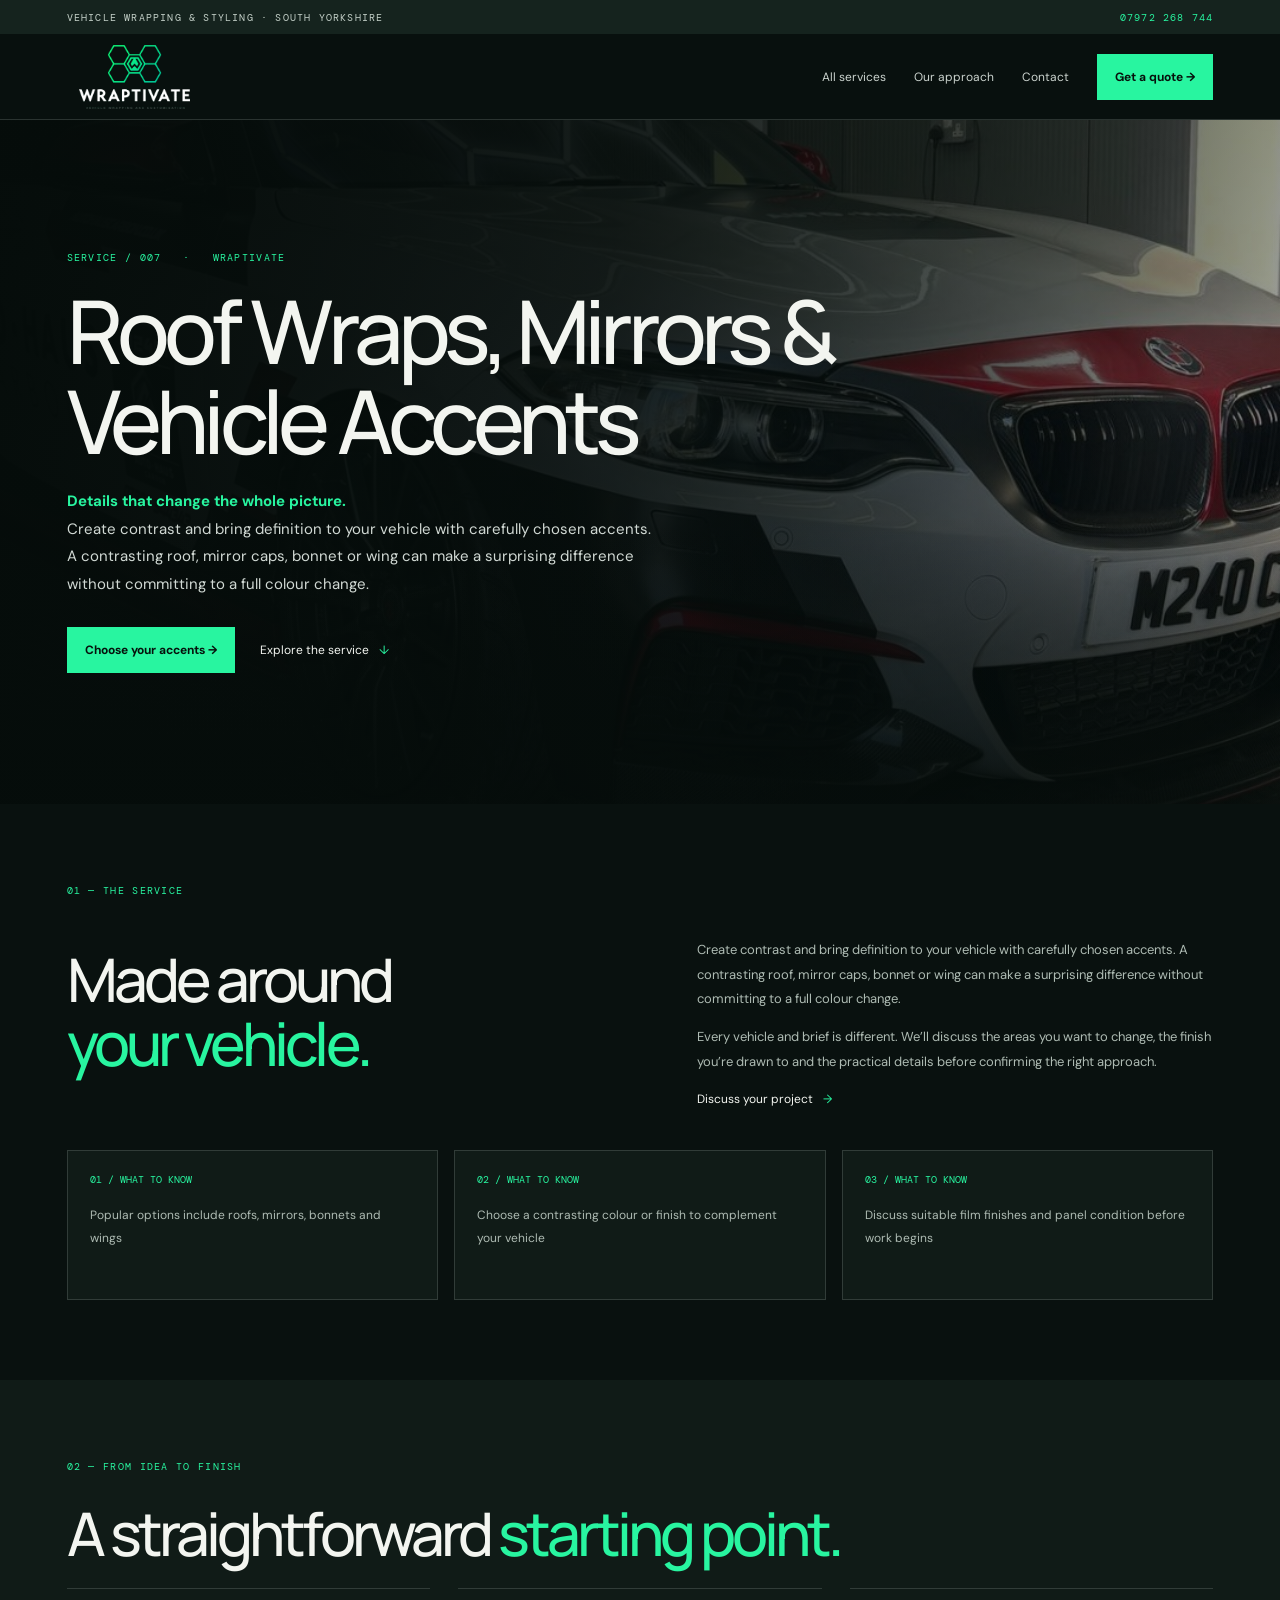
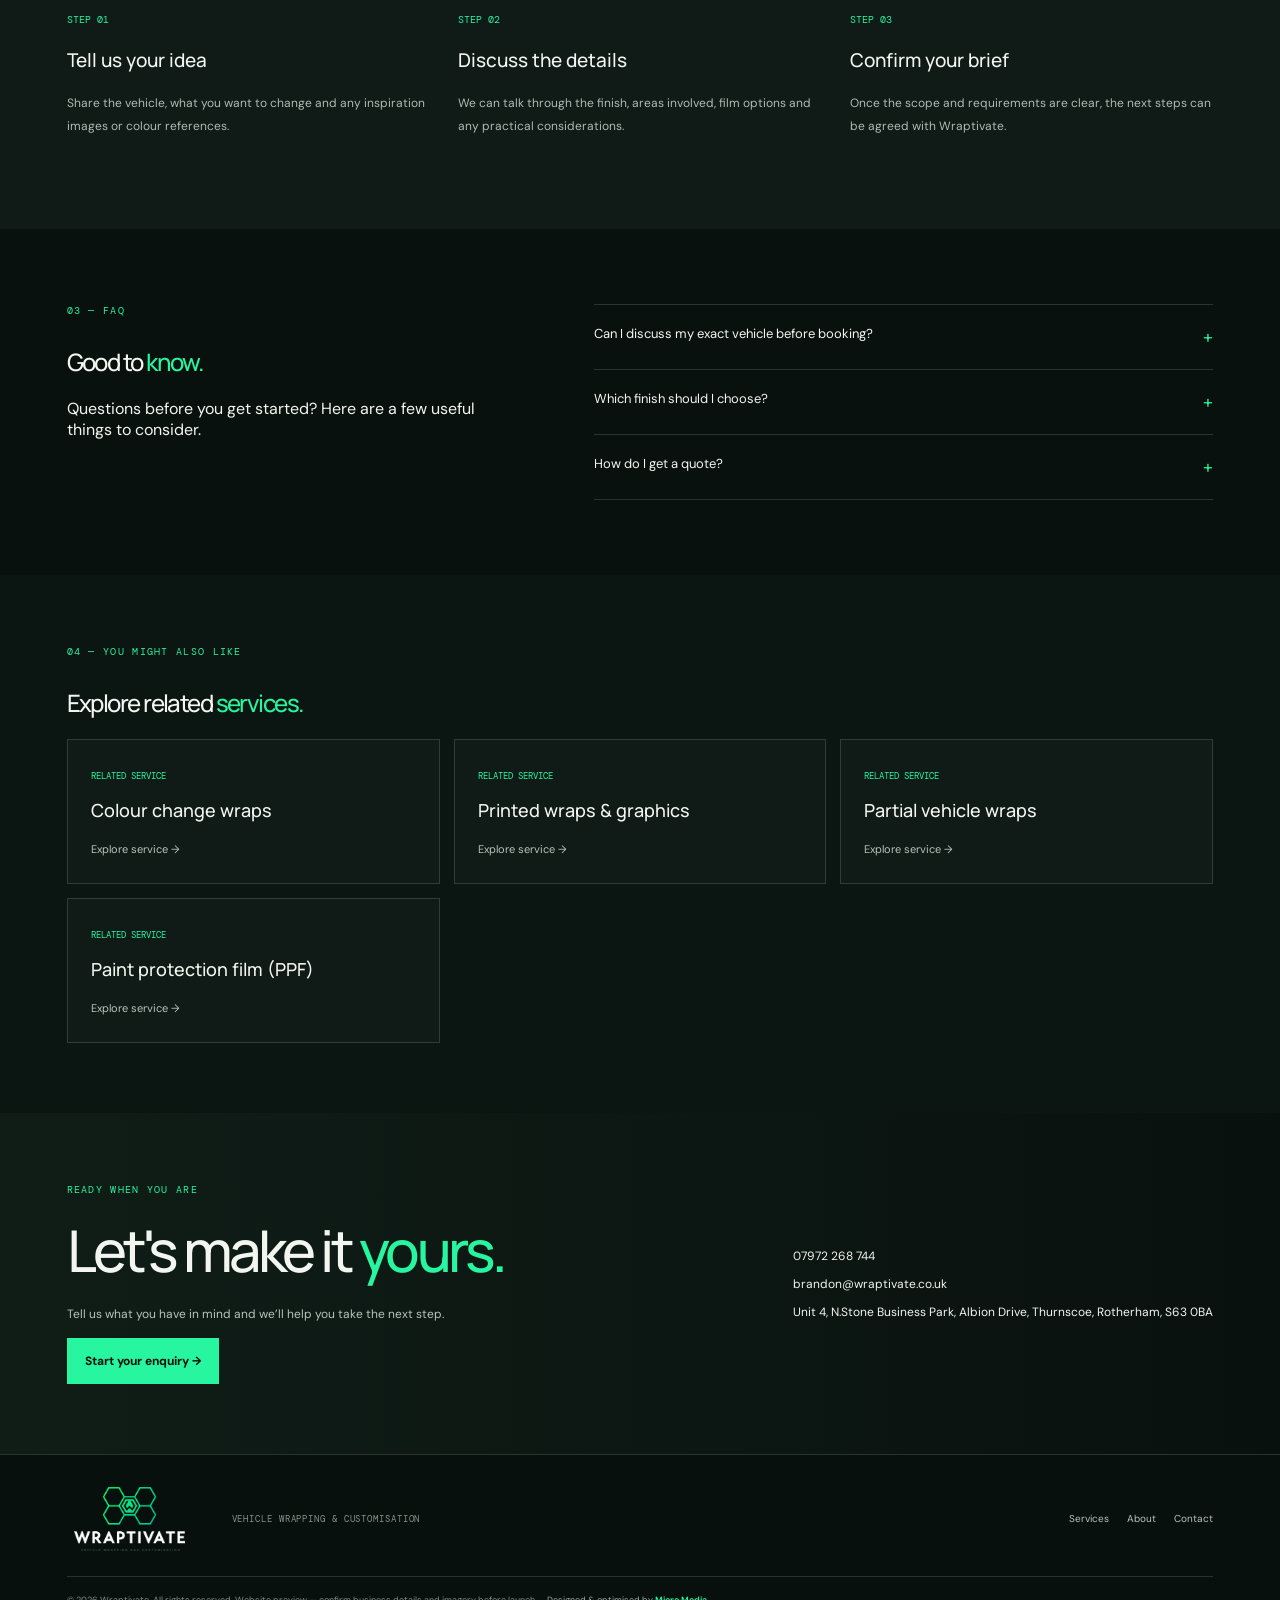
<file: wraptivate-premium-v2 7/roof-wraps-and-accents.html>
<!doctype html><html lang="en-GB"><head><meta charset="utf-8"><meta name="viewport" content="width=device-width,initial-scale=1"><meta name="theme-color" content="#09110f"><meta name="description" content="Vehicle roof wraps, mirror wraps, bonnet accents and other partial vinyl wrapping options from Wraptivate."><link rel="canonical" href="https://wraptivate.co.uk/roof-wraps-and-accents/"><title>Roof Wraps, Mirrors &amp; Vehicle Accents | Wraptivate</title><link rel="stylesheet" href="assets/styles.css"><script type="application/ld+json">{"@context":"https://schema.org","@type":"Service","name":"Roof Wraps, Mirrors & Vehicle Accents","provider":{"@type":"LocalBusiness","name":"Wraptivate","telephone":"07972 268744","email":"brandon@wraptivate.co.uk","address":{"@type":"PostalAddress","streetAddress":"Unit 4, N.Stone Business Park, Albion Drive, Thurnscoe","addressLocality":"Rotherham","postalCode":"S63 0BA","addressCountry":"GB"}},"areaServed":"South Yorkshire"}</script></head><body>
<div class="topline"><span>VEHICLE WRAPPING & STYLING · SOUTH YORKSHIRE</span><a href="tel:07972268744">07972 268 744</a></div><header><a class="logo" href="index.html"><img src="assets/wraptivate-logo.png" alt="Wraptivate"></a><nav class="nav" id="nav"><a href="index.html#services">All services</a><a href="index.html#about">Our approach</a><a href="index.html#contact">Contact</a><button class="btn" onclick="openQuote('Roof wraps &amp; accents')">Get a quote →</button></nav><button class="menu" onclick="toggleNav()">☰</button></header>
<main><section class="hero"><div class="hero-inner"><div class="eyebrow">SERVICE / 007 &nbsp; · &nbsp; WRAPTIVATE</div><h1>Roof Wraps, Mirrors &<br>Vehicle Accents</h1><p><strong style="color:#28f5a0">Details that change the whole picture.</strong><br>Create contrast and bring definition to your vehicle with carefully chosen accents. A contrasting roof, mirror caps, bonnet or wing can make a surprising difference without committing to a full colour change.</p><div class="hero-actions"><button class="btn" onclick="openQuote('Roof wraps &amp; accents')">Choose your accents →</button><a class="textlink" href="#details">Explore the service <span>↓</span></a></div></div></section>
<section class="section" id="details"><div class="index">01 <span>— THE SERVICE</span></div><div class="introgrid"><h2>Made around<br><em>your vehicle.</em></h2><div class="copy"><p>Create contrast and bring definition to your vehicle with carefully chosen accents. A contrasting roof, mirror caps, bonnet or wing can make a surprising difference without committing to a full colour change.</p><p>Every vehicle and brief is different. We’ll discuss the areas you want to change, the finish you’re drawn to and the practical details before confirming the right approach.</p><a class="arrowlink" href="#contact">Discuss your project <span>→</span></a></div></div><div class="benefit-grid"><div class="benefit"><b>01 / WHAT TO KNOW</b><p>Popular options include roofs, mirrors, bonnets and wings</p></div><div class="benefit"><b>02 / WHAT TO KNOW</b><p>Choose a contrasting colour or finish to complement your vehicle</p></div><div class="benefit"><b>03 / WHAT TO KNOW</b><p>Discuss suitable film finishes and panel condition before work begins</p></div></div></section>
<section class="section process"><div class="index">02 <span>— FROM IDEA TO FINISH</span></div><h2>A straightforward <em>starting point.</em></h2><div class="process-grid"><div class="process-item"><b>STEP 01</b><h3>Tell us your idea</h3><p>Share the vehicle, what you want to change and any inspiration images or colour references.</p></div><div class="process-item"><b>STEP 02</b><h3>Discuss the details</h3><p>We can talk through the finish, areas involved, film options and any practical considerations.</p></div><div class="process-item"><b>STEP 03</b><h3>Confirm your brief</h3><p>Once the scope and requirements are clear, the next steps can be agreed with Wraptivate.</p></div></div></section>
<section class="faq"><div><div class="index">03 <span>— FAQ</span></div><h2>Good to <em>know.</em></h2><p>Questions before you get started? Here are a few useful things to consider.</p></div><div class="faqs"><div class="faq-item"><button aria-expanded="false" onclick="const p=this.nextElementSibling;const open=p.hidden;document.querySelectorAll('.faq-item p').forEach(x=>x.hidden=true);document.querySelectorAll('.faq-item button').forEach(x=>{x.setAttribute('aria-expanded','false');x.querySelector('span').textContent='+'});if(open){p.hidden=false;this.setAttribute('aria-expanded','true');this.querySelector('span').textContent='−'}">Can I discuss my exact vehicle before booking?<span>+</span></button><p hidden>Yes. Send us your vehicle make and model, the areas you want to change and any reference images you have. We can then discuss the brief and confirm suitability.</p></div><div class="faq-item"><button aria-expanded="false" onclick="const p=this.nextElementSibling;const open=p.hidden;document.querySelectorAll('.faq-item p').forEach(x=>x.hidden=true);document.querySelectorAll('.faq-item button').forEach(x=>{x.setAttribute('aria-expanded','false');x.querySelector('span').textContent='+'});if(open){p.hidden=false;this.setAttribute('aria-expanded','true');this.querySelector('span').textContent='−'}">Which finish should I choose?<span>+</span></button><p hidden>Finish options depend on the film, colour and part being wrapped. Share the look you have in mind and we can discuss available options.</p></div><div class="faq-item"><button aria-expanded="false" onclick="const p=this.nextElementSibling;const open=p.hidden;document.querySelectorAll('.faq-item p').forEach(x=>x.hidden=true);document.querySelectorAll('.faq-item button').forEach(x=>{x.setAttribute('aria-expanded','false');x.querySelector('span').textContent='+'});if(open){p.hidden=false;this.setAttribute('aria-expanded','true');this.querySelector('span').textContent='−'}">How do I get a quote?<span>+</span></button><p hidden>Use the project enquiry form and include your vehicle details, preferred finish and what you want to achieve. The form prepares an email to Wraptivate.</p></div></div></section>
<section class="related"><div class="index">04 <span>— YOU MIGHT ALSO LIKE</span></div><h2>Explore related <em>services.</em></h2><div class="related-grid"><a class="related-card" href="colour-change-wraps.html"><small>RELATED SERVICE</small><h3>Colour change wraps</h3><span>Explore service →</span></a><a class="related-card" href="printed-vehicle-wraps.html"><small>RELATED SERVICE</small><h3>Printed wraps & graphics</h3><span>Explore service →</span></a><a class="related-card" href="partial-vehicle-wraps.html"><small>RELATED SERVICE</small><h3>Partial vehicle wraps</h3><span>Explore service →</span></a><a class="related-card" href="paint-protection-film.html"><small>RELATED SERVICE</small><h3>Paint protection film (PPF)</h3><span>Explore service →</span></a></div></section></main>
<section class="contact" id="contact"><div><div class="index">READY WHEN YOU ARE</div><h2>Let's make it <em>yours.</em></h2><p>Tell us what you have in mind and we’ll help you take the next step.</p><button class="btn" onclick="openQuote()">Start your enquiry →</button></div><div class="contact-details"><a href="tel:07972268744">07972 268 744</a><a href="mailto:brandon@wraptivate.co.uk">brandon@wraptivate.co.uk</a><span>Unit 4, N.Stone Business Park, Albion Drive, Thurnscoe, Rotherham, S63 0BA</span></div></section>
<footer class="footer"><a class="logo" href="index.html"><img src="assets/wraptivate-logo.png" alt="Wraptivate vehicle wrapping and customisation"></a><span class="tag">VEHICLE WRAPPING & CUSTOMISATION</span><nav><a href="index.html#services">Services</a><a href="index.html#about">About</a><a href="index.html#contact">Contact</a></nav><small>© <span id="year"></span> Wraptivate. All rights reserved. Website preview — confirm business details and imagery before launch. <span class="credit">Designed &amp; optimised by <a href="https://www.micromedialtd.co.uk/" target="_blank" rel="noopener noreferrer">Micro Media</a></span></small></footer>
<div class="modalback" id="quoteModal"><section class="modal" role="dialog" aria-modal="true" aria-labelledby="quoteTitle"><button class="close" onclick="closeQuote()">✕</button><div class="index">PROJECT ENQUIRY</div><h2 id="quoteTitle">Tell us what <em>you have in mind.</em></h2><p>This form prepares an email to Wraptivate. Your email application must be configured to send it.</p><form id="quoteForm"><label>Service<select id="quoteService"><option>Colour change vehicle wrap</option><option>Printed vehicle wraps & graphics</option><option>Partial vehicle wraps</option><option>De-chroming & chrome delete</option><option>Commercial vehicle signage</option><option>Race car liveries</option><option>Roof wraps & accents</option><option>Vehicle styling & body kits</option></select></label><label>Your vehicle<input id="quoteVehicle" required placeholder="e.g. Audi RS5, 2023"></label><label>Your name<input id="quoteName" required placeholder="Name"></label><label>Email or phone<input id="quoteContact" required placeholder="How should we contact you?"></label><label>Project details<textarea id="quoteDetails" rows="3" placeholder="Finish, colours, panels, timescale…"></textarea></label><button class="btn" type="submit">Prepare email enquiry →</button><p id="quoteStatus" class="form-status"></p></form></section></div>
<script>function openQuote(service){if(service){let s=document.getElementById('quoteService');for(let o of s.options){if(o.text.toLowerCase().includes(service.toLowerCase().split(' ')[0])){s.value=o.value;break}}}document.getElementById('quoteModal').classList.add('open');document.body.style.overflow='hidden'}function closeQuote(){document.getElementById('quoteModal').classList.remove('open');document.body.style.overflow=''}document.getElementById('quoteModal').addEventListener('click',e=>{if(e.target.id==='quoteModal')closeQuote()});document.addEventListener('keydown',e=>{if(e.key==='Escape')closeQuote()});document.getElementById('quoteForm').addEventListener('submit',e=>{e.preventDefault();let b=`Name: ${document.getElementById('quoteName').value}\nContact: ${document.getElementById('quoteContact').value}\nService: ${document.getElementById('quoteService').value}\nVehicle: ${document.getElementById('quoteVehicle').value}\nDetails: ${document.getElementById('quoteDetails').value}`;document.getElementById('quoteStatus').textContent='Opening your email application with the enquiry drafted…';location.href='mailto:brandon@wraptivate.co.uk?subject='+encodeURIComponent('Wraptivate project enquiry')+'&body='+encodeURIComponent(b)});document.getElementById('year').textContent=new Date().getFullYear();function toggleNav(){document.getElementById('nav').classList.toggle('open')}</script><script src="assets/site.js"></script></body></html>
</file>
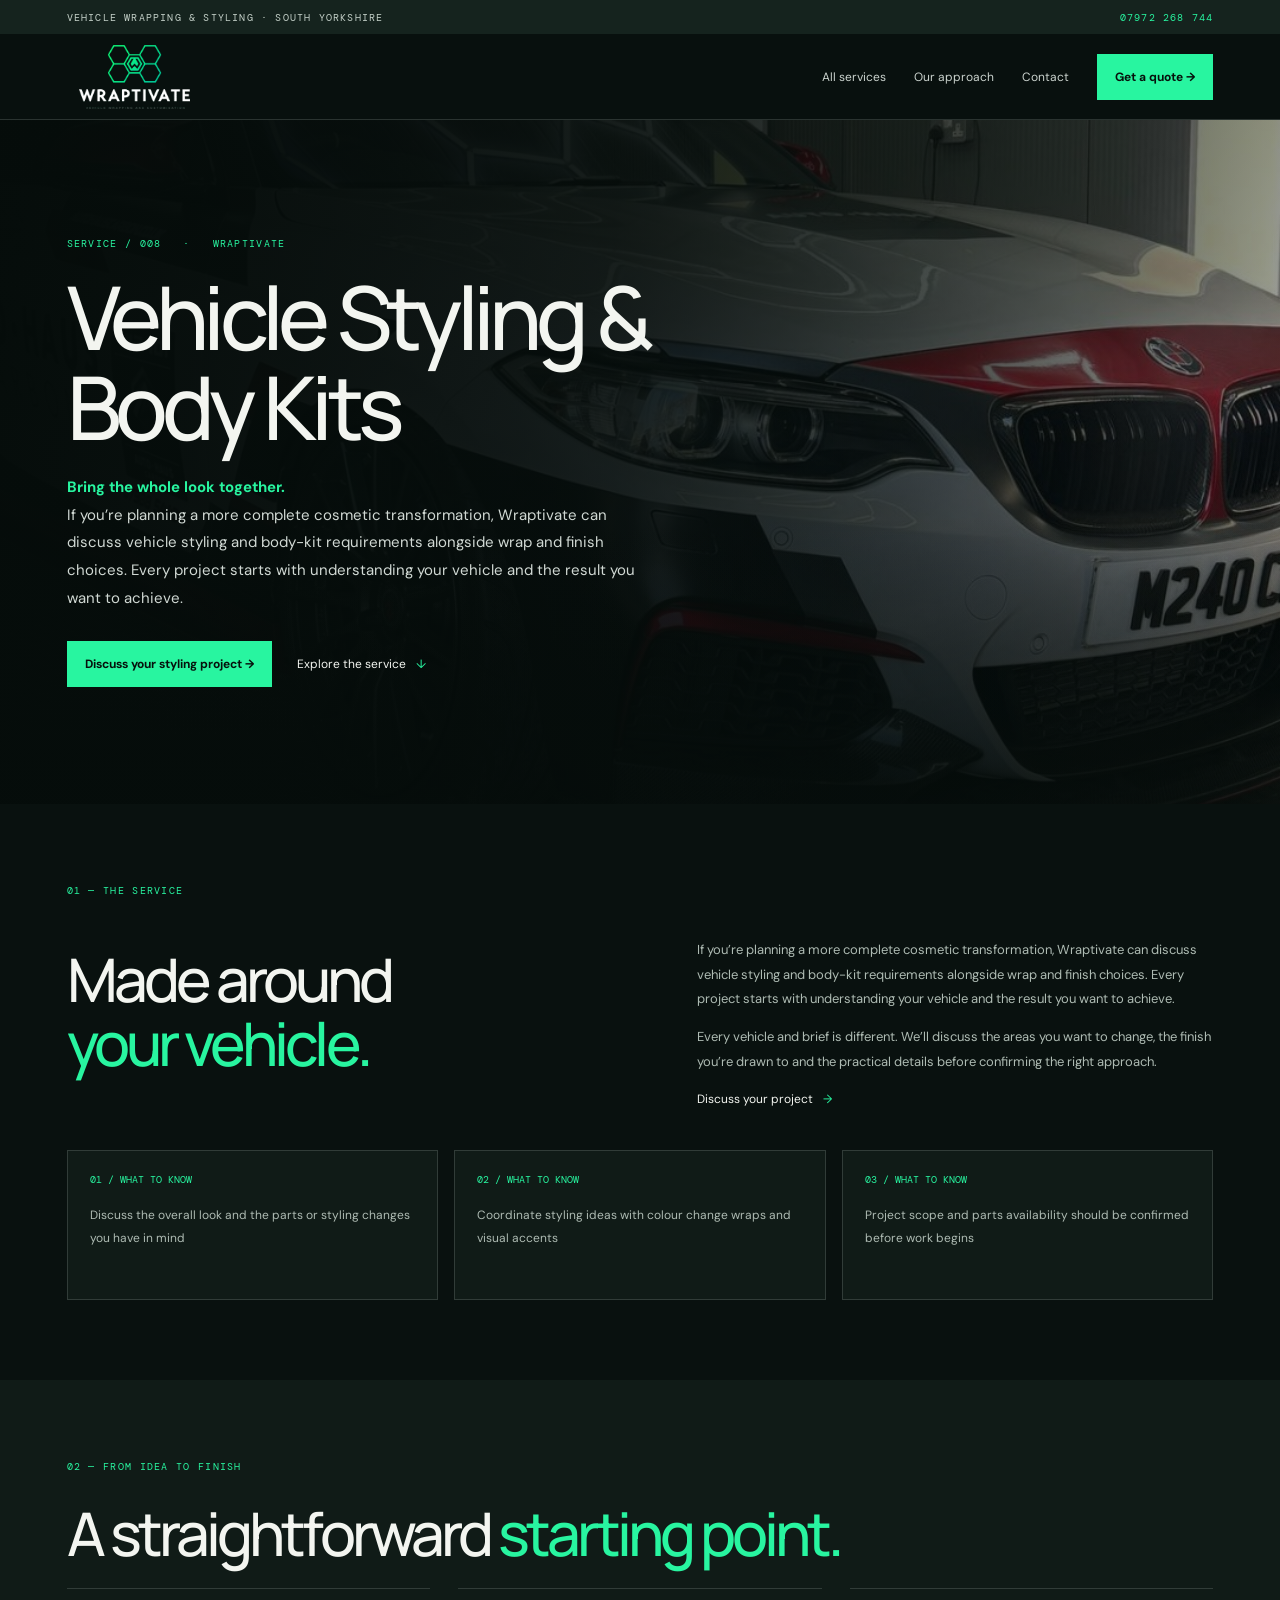
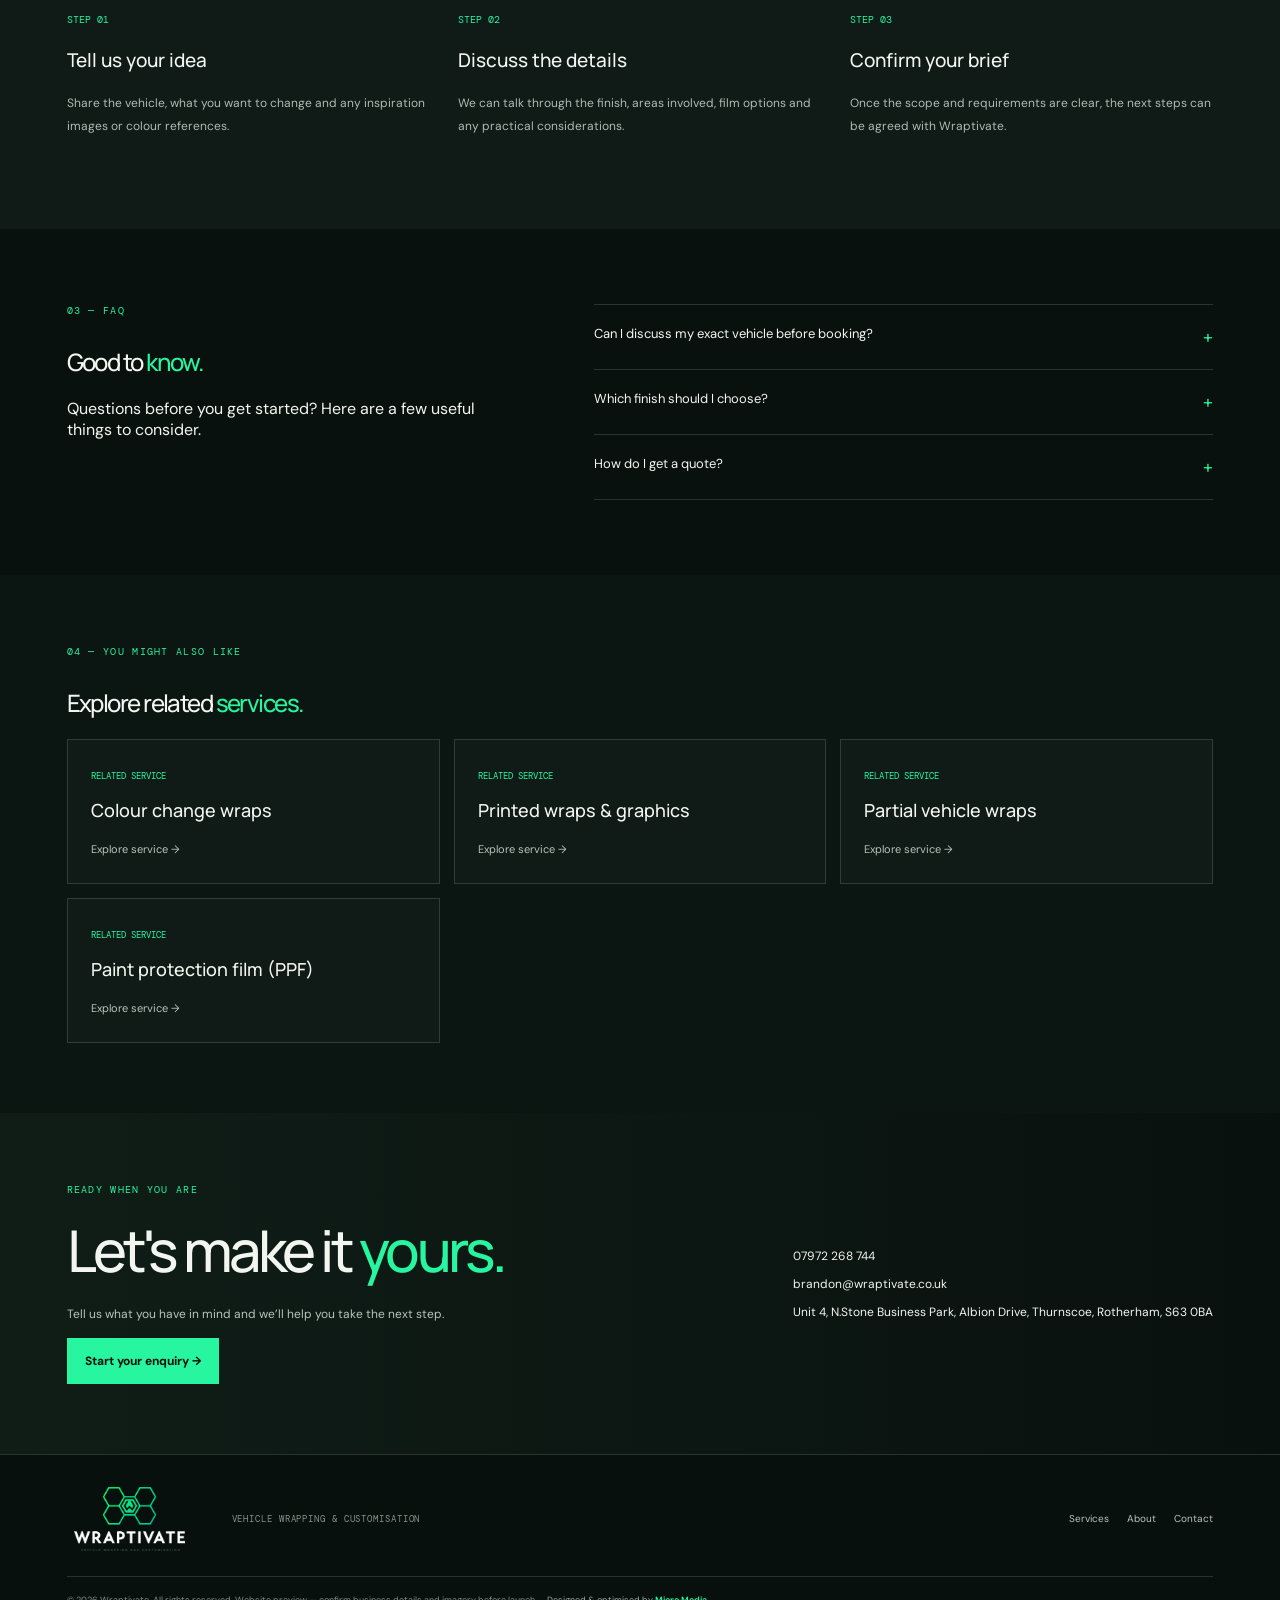
<file: wraptivate-premium-v2 7/vehicle-styling-and-body-kits.html>
<!doctype html><html lang="en-GB"><head><meta charset="utf-8"><meta name="viewport" content="width=device-width,initial-scale=1"><meta name="theme-color" content="#09110f"><meta name="description" content="Discuss vehicle styling and body kit projects with Wraptivate, alongside colour change wrapping and visual customisation."><link rel="canonical" href="https://wraptivate.co.uk/vehicle-styling-and-body-kits/"><title>Vehicle Styling &amp; Body Kits | Wraptivate</title><link rel="stylesheet" href="assets/styles.css"><script type="application/ld+json">{"@context":"https://schema.org","@type":"Service","name":"Vehicle Styling & Body Kits","provider":{"@type":"LocalBusiness","name":"Wraptivate","telephone":"07972 268744","email":"brandon@wraptivate.co.uk","address":{"@type":"PostalAddress","streetAddress":"Unit 4, N.Stone Business Park, Albion Drive, Thurnscoe","addressLocality":"Rotherham","postalCode":"S63 0BA","addressCountry":"GB"}},"areaServed":"South Yorkshire"}</script></head><body>
<div class="topline"><span>VEHICLE WRAPPING & STYLING · SOUTH YORKSHIRE</span><a href="tel:07972268744">07972 268 744</a></div><header><a class="logo" href="index.html"><img src="assets/wraptivate-logo.png" alt="Wraptivate"></a><nav class="nav" id="nav"><a href="index.html#services">All services</a><a href="index.html#about">Our approach</a><a href="index.html#contact">Contact</a><button class="btn" onclick="openQuote('Vehicle styling &amp; body kits')">Get a quote →</button></nav><button class="menu" onclick="toggleNav()">☰</button></header>
<main><section class="hero"><div class="hero-inner"><div class="eyebrow">SERVICE / 008 &nbsp; · &nbsp; WRAPTIVATE</div><h1>Vehicle Styling &<br>Body Kits</h1><p><strong style="color:#28f5a0">Bring the whole look together.</strong><br>If you’re planning a more complete cosmetic transformation, Wraptivate can discuss vehicle styling and body-kit requirements alongside wrap and finish choices. Every project starts with understanding your vehicle and the result you want to achieve.</p><div class="hero-actions"><button class="btn" onclick="openQuote('Vehicle styling &amp; body kits')">Discuss your styling project →</button><a class="textlink" href="#details">Explore the service <span>↓</span></a></div></div></section>
<section class="section" id="details"><div class="index">01 <span>— THE SERVICE</span></div><div class="introgrid"><h2>Made around<br><em>your vehicle.</em></h2><div class="copy"><p>If you’re planning a more complete cosmetic transformation, Wraptivate can discuss vehicle styling and body-kit requirements alongside wrap and finish choices. Every project starts with understanding your vehicle and the result you want to achieve.</p><p>Every vehicle and brief is different. We’ll discuss the areas you want to change, the finish you’re drawn to and the practical details before confirming the right approach.</p><a class="arrowlink" href="#contact">Discuss your project <span>→</span></a></div></div><div class="benefit-grid"><div class="benefit"><b>01 / WHAT TO KNOW</b><p>Discuss the overall look and the parts or styling changes you have in mind</p></div><div class="benefit"><b>02 / WHAT TO KNOW</b><p>Coordinate styling ideas with colour change wraps and visual accents</p></div><div class="benefit"><b>03 / WHAT TO KNOW</b><p>Project scope and parts availability should be confirmed before work begins</p></div></div></section>
<section class="section process"><div class="index">02 <span>— FROM IDEA TO FINISH</span></div><h2>A straightforward <em>starting point.</em></h2><div class="process-grid"><div class="process-item"><b>STEP 01</b><h3>Tell us your idea</h3><p>Share the vehicle, what you want to change and any inspiration images or colour references.</p></div><div class="process-item"><b>STEP 02</b><h3>Discuss the details</h3><p>We can talk through the finish, areas involved, film options and any practical considerations.</p></div><div class="process-item"><b>STEP 03</b><h3>Confirm your brief</h3><p>Once the scope and requirements are clear, the next steps can be agreed with Wraptivate.</p></div></div></section>
<section class="faq"><div><div class="index">03 <span>— FAQ</span></div><h2>Good to <em>know.</em></h2><p>Questions before you get started? Here are a few useful things to consider.</p></div><div class="faqs"><div class="faq-item"><button aria-expanded="false" onclick="const p=this.nextElementSibling;const open=p.hidden;document.querySelectorAll('.faq-item p').forEach(x=>x.hidden=true);document.querySelectorAll('.faq-item button').forEach(x=>{x.setAttribute('aria-expanded','false');x.querySelector('span').textContent='+'});if(open){p.hidden=false;this.setAttribute('aria-expanded','true');this.querySelector('span').textContent='−'}">Can I discuss my exact vehicle before booking?<span>+</span></button><p hidden>Yes. Send us your vehicle make and model, the areas you want to change and any reference images you have. We can then discuss the brief and confirm suitability.</p></div><div class="faq-item"><button aria-expanded="false" onclick="const p=this.nextElementSibling;const open=p.hidden;document.querySelectorAll('.faq-item p').forEach(x=>x.hidden=true);document.querySelectorAll('.faq-item button').forEach(x=>{x.setAttribute('aria-expanded','false');x.querySelector('span').textContent='+'});if(open){p.hidden=false;this.setAttribute('aria-expanded','true');this.querySelector('span').textContent='−'}">Which finish should I choose?<span>+</span></button><p hidden>Finish options depend on the film, colour and part being wrapped. Share the look you have in mind and we can discuss available options.</p></div><div class="faq-item"><button aria-expanded="false" onclick="const p=this.nextElementSibling;const open=p.hidden;document.querySelectorAll('.faq-item p').forEach(x=>x.hidden=true);document.querySelectorAll('.faq-item button').forEach(x=>{x.setAttribute('aria-expanded','false');x.querySelector('span').textContent='+'});if(open){p.hidden=false;this.setAttribute('aria-expanded','true');this.querySelector('span').textContent='−'}">How do I get a quote?<span>+</span></button><p hidden>Use the project enquiry form and include your vehicle details, preferred finish and what you want to achieve. The form prepares an email to Wraptivate.</p></div></div></section>
<section class="related"><div class="index">04 <span>— YOU MIGHT ALSO LIKE</span></div><h2>Explore related <em>services.</em></h2><div class="related-grid"><a class="related-card" href="colour-change-wraps.html"><small>RELATED SERVICE</small><h3>Colour change wraps</h3><span>Explore service →</span></a><a class="related-card" href="printed-vehicle-wraps.html"><small>RELATED SERVICE</small><h3>Printed wraps & graphics</h3><span>Explore service →</span></a><a class="related-card" href="partial-vehicle-wraps.html"><small>RELATED SERVICE</small><h3>Partial vehicle wraps</h3><span>Explore service →</span></a><a class="related-card" href="paint-protection-film.html"><small>RELATED SERVICE</small><h3>Paint protection film (PPF)</h3><span>Explore service →</span></a></div></section></main>
<section class="contact" id="contact"><div><div class="index">READY WHEN YOU ARE</div><h2>Let's make it <em>yours.</em></h2><p>Tell us what you have in mind and we’ll help you take the next step.</p><button class="btn" onclick="openQuote()">Start your enquiry →</button></div><div class="contact-details"><a href="tel:07972268744">07972 268 744</a><a href="mailto:brandon@wraptivate.co.uk">brandon@wraptivate.co.uk</a><span>Unit 4, N.Stone Business Park, Albion Drive, Thurnscoe, Rotherham, S63 0BA</span></div></section>
<footer class="footer"><a class="logo" href="index.html"><img src="assets/wraptivate-logo.png" alt="Wraptivate vehicle wrapping and customisation"></a><span class="tag">VEHICLE WRAPPING & CUSTOMISATION</span><nav><a href="index.html#services">Services</a><a href="index.html#about">About</a><a href="index.html#contact">Contact</a></nav><small>© <span id="year"></span> Wraptivate. All rights reserved. Website preview — confirm business details and imagery before launch. <span class="credit">Designed &amp; optimised by <a href="https://www.micromedialtd.co.uk/" target="_blank" rel="noopener noreferrer">Micro Media</a></span></small></footer>
<div class="modalback" id="quoteModal"><section class="modal" role="dialog" aria-modal="true" aria-labelledby="quoteTitle"><button class="close" onclick="closeQuote()">✕</button><div class="index">PROJECT ENQUIRY</div><h2 id="quoteTitle">Tell us what <em>you have in mind.</em></h2><p>This form prepares an email to Wraptivate. Your email application must be configured to send it.</p><form id="quoteForm"><label>Service<select id="quoteService"><option>Colour change vehicle wrap</option><option>Printed vehicle wraps & graphics</option><option>Partial vehicle wraps</option><option>De-chroming & chrome delete</option><option>Commercial vehicle signage</option><option>Race car liveries</option><option>Roof wraps & accents</option><option>Vehicle styling & body kits</option></select></label><label>Your vehicle<input id="quoteVehicle" required placeholder="e.g. Audi RS5, 2023"></label><label>Your name<input id="quoteName" required placeholder="Name"></label><label>Email or phone<input id="quoteContact" required placeholder="How should we contact you?"></label><label>Project details<textarea id="quoteDetails" rows="3" placeholder="Finish, colours, panels, timescale…"></textarea></label><button class="btn" type="submit">Prepare email enquiry →</button><p id="quoteStatus" class="form-status"></p></form></section></div>
<script>function openQuote(service){if(service){let s=document.getElementById('quoteService');for(let o of s.options){if(o.text.toLowerCase().includes(service.toLowerCase().split(' ')[0])){s.value=o.value;break}}}document.getElementById('quoteModal').classList.add('open');document.body.style.overflow='hidden'}function closeQuote(){document.getElementById('quoteModal').classList.remove('open');document.body.style.overflow=''}document.getElementById('quoteModal').addEventListener('click',e=>{if(e.target.id==='quoteModal')closeQuote()});document.addEventListener('keydown',e=>{if(e.key==='Escape')closeQuote()});document.getElementById('quoteForm').addEventListener('submit',e=>{e.preventDefault();let b=`Name: ${document.getElementById('quoteName').value}\nContact: ${document.getElementById('quoteContact').value}\nService: ${document.getElementById('quoteService').value}\nVehicle: ${document.getElementById('quoteVehicle').value}\nDetails: ${document.getElementById('quoteDetails').value}`;document.getElementById('quoteStatus').textContent='Opening your email application with the enquiry drafted…';location.href='mailto:brandon@wraptivate.co.uk?subject='+encodeURIComponent('Wraptivate project enquiry')+'&body='+encodeURIComponent(b)});document.getElementById('year').textContent=new Date().getFullYear();function toggleNav(){document.getElementById('nav').classList.toggle('open')}</script><script src="assets/site.js"></script></body></html>
</file>
<file: wraptivate-premium-v2 7/assets/styles.css>
@import url('https://fonts.googleapis.com/css2?family=DM+Mono:wght@400;500&family=DM+Sans:wght@400;500;600;700&family=Manrope:wght@400;500;600;700;800&display=swap');
:root{font-family:'DM Sans',sans-serif;color:#f3f5f0;background:#09110f;font-synthesis:none;text-rendering:optimizeLegibility;-webkit-font-smoothing:antialiased;--bg:#09110f;--lime:#28f5a0;--line:rgba(234,245,238,.15);--mono:'DM Mono',monospace;--display:'Manrope',sans-serif}*{box-sizing:border-box}html{scroll-behavior:smooth;scroll-padding-top:90px}body{margin:0}a{color:inherit;text-decoration:none}button,input,select,textarea{font:inherit}button{cursor:pointer}.topline{height:34px;background:#15231e;display:flex;align-items:center;justify-content:space-between;padding:0 5.2%;font:10px var(--mono);letter-spacing:.12em;color:#c4d0c8}.topline a{color:var(--lime)}header{height:86px;padding:0 5.2%;display:flex;align-items:center;justify-content:space-between;border-bottom:1px solid var(--line);position:sticky;top:0;z-index:5;background:rgba(9,17,15,.96);backdrop-filter:blur(12px)}.logo img{width:136px;height:auto;display:block}.nav{display:flex;align-items:center;gap:28px;font-size:12px;color:#cbd3ce}.nav a:hover{color:var(--lime)}.btn{display:inline-flex;align-items:center;justify-content:center;gap:16px;background:var(--lime);color:#07110c;border:0;padding:15px 18px;font-size:12px;font-weight:700}.menu{display:none;background:none;color:white;border:1px solid var(--line);padding:8px}.hero{min-height:550px;position:relative;display:flex;align-items:center;background-color:#0b1511;background-image:linear-gradient(90deg,rgba(5,12,10,.94),rgba(5,12,10,.76) 48%,rgba(5,12,10,.25)),linear-gradient(0deg,rgba(5,12,10,.76),transparent 55%),var(--hero-image, url('wraptivate-hero.jpg'));background-position:center;background-size:cover}.hero-inner{width:89.6%;max-width:1250px;margin:auto;padding:95px 0}.eyebrow,.index{font:10px var(--mono);letter-spacing:.13em;text-transform:uppercase;color:var(--lime)}h1,h2{font-family:var(--display);font-weight:500;letter-spacing:-.065em}h1{font-size:clamp(48px,7vw,88px);line-height:1.02;margin:22px 0;max-width:850px}h1 em,h2 em{font-style:normal;color:var(--lime)}.hero p{font-size:15px;line-height:1.85;color:#d1d9d4;max-width:590px}.hero-actions{display:flex;gap:25px;align-items:center;margin-top:28px}.textlink,.arrowlink{font-size:12px;display:inline-flex;gap:10px;align-items:center}.textlink span,.arrowlink span{color:var(--lime)}.section{padding:80px 5.2%}.introgrid{display:grid;grid-template-columns:1fr 1fr;gap:10%;align-items:start}.section h2{font-size:clamp(38px,4.7vw,62px);line-height:1.07;margin:22px 0}.copy p,.section p{font-size:13px;line-height:1.9;color:#aebbb3}.benefit-grid{display:grid;grid-template-columns:repeat(3,1fr);gap:16px;margin-top:42px}.benefit{border:1px solid var(--line);padding:22px;min-height:150px;background:#101b17}.benefit b{display:block;font:10px var(--mono);color:var(--lime);margin-bottom:18px}.benefit p{margin:0;font-size:12px}.process{background:#101b17}.process-grid{display:grid;grid-template-columns:repeat(3,1fr);gap:28px}.process-item{border-top:1px solid var(--line);padding-top:18px}.process-item b{font:10px var(--mono);color:var(--lime)}.process-item h3{font:500 19px var(--display)}.process-item p{font-size:12px}.cta-band{background:#14231c;padding:55px 5.2%;display:flex;align-items:center;justify-content:space-between;gap:25px}.cta-band h2{font-size:clamp(32px,4vw,48px);margin:0}.cta-band p{font-size:12px;color:#b4c0b8;line-height:1.7;max-width:540px}.related{padding:70px 5.2%;background:#0b1511}.related-grid{display:grid;grid-template-columns:repeat(3,1fr);gap:14px}.related-card{padding:23px;border:1px solid var(--line);background:#101b17;transition:border-color .2s,transform .2s}.related-card:hover{border-color:var(--lime);transform:translateY(-3px)}.related-card small{font:9px var(--mono);color:var(--lime)}.related-card h3{font:500 18px var(--display);margin:15px 0}.related-card span{font-size:11px;color:#b7c3bb}.faq{padding:75px 5.2%;display:grid;grid-template-columns:.8fr 1.2fr;gap:10%}.faqs{border-top:1px solid var(--line)}.faq-item{border-bottom:1px solid var(--line)}.faq-item button{width:100%;display:flex;justify-content:space-between;gap:20px;text-align:left;padding:20px 0;background:none;border:0;color:#f3f5f0;font-size:13px}.faq-item button span{color:var(--lime);font-size:18px}.faq-item p{font-size:12px;padding:0 20px 18px 0}.contact{padding:70px 5.2%;background:linear-gradient(90deg,#101d17,#09110f);display:flex;align-items:center;justify-content:space-between;gap:35px}.contact h2{font-size:clamp(38px,4.5vw,58px);margin:15px 0}.contact p{color:#b7c3bb;font-size:12px;line-height:1.8}.contact-details{display:grid;gap:12px;font-size:12px}.footer{padding:32px 5.2% 22px;border-top:1px solid var(--line);background:#07100d;display:grid;grid-template-columns:140px 1fr auto;align-items:center;gap:25px}.footer img{width:125px}.footer .tag{font:9px var(--mono);letter-spacing:.1em;color:#84948b}.footer nav{display:flex;gap:18px;font-size:10px;color:#b8c4bc}.footer small{grid-column:1/-1;border-top:1px solid var(--line);padding-top:17px;color:#7f8e85;font-size:9px}.modalback{position:fixed;inset:0;background:#000c;backdrop-filter:blur(7px);z-index:20;display:none;align-items:center;justify-content:center;padding:18px}.modalback.open{display:flex}.modal{position:relative;background:#101b17;border:1px solid #28f5a055;width:min(580px,100%);max-height:94vh;overflow:auto;padding:32px}.modal h2{font-size:40px}.modal label{font:10px var(--mono);color:#c6d0c9;display:grid;gap:7px;margin:12px 0}.modal input,.modal select,.modal textarea{background:#09110f;color:white;border:1px solid #35453c;padding:12px;width:100%;font:12px 'DM Sans',sans-serif}.close{position:absolute;right:12px;top:12px;background:none;border:1px solid var(--line);color:white;padding:8px}.form-status{font-size:11px;color:var(--lime)}
@media(max-width:760px){header{height:74px}.logo img{width:115px}.menu{display:block}.nav{display:none;position:absolute;top:73px;left:0;right:0;background:#0b1511;padding:20px 5%;flex-direction:column;align-items:stretch;gap:0}.nav.open{display:flex}.nav>a{padding:15px 0;border-bottom:1px solid var(--line)}.nav .btn{margin-top:15px}.hero{min-height:560px;background-position:58% center}.hero-inner{padding:75px 0}.section{padding:58px 5%}.introgrid,.faq{grid-template-columns:1fr;gap:22px}.benefit-grid,.process-grid,.related-grid{grid-template-columns:1fr}.benefit{min-height:auto}.cta-band,.contact{align-items:flex-start;flex-direction:column}.footer{grid-template-columns:1fr;gap:15px}.footer small{grid-column:auto}.footer nav{flex-wrap:wrap}.hero-actions{align-items:flex-start;flex-direction:column}.section h2{font-size:42px}}
@media(prefers-reduced-motion:reduce){*{scroll-behavior:auto!important;transition:none!important}}

/* Unified Wraptivate visual system: mint accent, consistent image overlays and shared service-page spacing. */
.hero:after{content:'';position:absolute;inset:0;pointer-events:none;background:linear-gradient(180deg,rgba(7,16,13,.12),transparent 30%,rgba(7,16,13,.24));}
.hero-inner{position:relative;z-index:1}.related-card{min-height:145px}.related-card h3{line-height:1.25}.section .index,.related .index,.faq .index{margin-bottom:28px}.logo img{object-fit:contain;max-height:64px}

/* Wraptivate portfolio imagery */
.hero{background-image:linear-gradient(90deg,rgba(5,12,10,.94),rgba(5,12,10,.72) 48%,rgba(5,12,10,.18)),linear-gradient(0deg,rgba(5,12,10,.62),transparent 55%),var(--hero-image,url('hero.jpg'));background-position:center;background-size:cover}
.project-gallery{padding:76px 5.2%;background:#09110f}.gallery-head{display:flex;align-items:end;justify-content:space-between;gap:25px;margin-bottom:28px}.gallery-head h2{margin:14px 0 0}.gallery-grid{display:grid;grid-template-columns:repeat(4,minmax(0,1fr));gap:12px}.gallery-item{margin:0;position:relative;overflow:hidden;background:#101b17;min-height:220px;aspect-ratio:4/5}.gallery-item:first-child{grid-column:span 2;grid-row:span 2;aspect-ratio:auto}.gallery-item img{width:100%;height:100%;position:absolute;inset:0;object-fit:cover;transition:transform .5s ease;display:block}.gallery-item:hover img{transform:scale(1.045)}.gallery-item:after{content:'';position:absolute;inset:35% 0 0;background:linear-gradient(transparent,rgba(3,8,6,.82));pointer-events:none}.gallery-item figcaption{position:absolute;z-index:1;left:17px;right:17px;bottom:16px;font:10px var(--mono);letter-spacing:.09em;text-transform:uppercase;color:#f3f5f0}.gallery-item figcaption span{display:block;color:var(--lime);font-size:9px;margin-bottom:7px}.video-feature{padding:76px 5.2%;background:#101b17;display:grid;grid-template-columns:.75fr 1.25fr;gap:7%;align-items:center}.video-feature h2{font-size:clamp(38px,4.7vw,62px);line-height:1.07;margin:20px 0}.video-frame{position:relative;aspect-ratio:16/9;background:#050907;border:1px solid var(--line);overflow:hidden}.video-frame iframe{position:absolute;inset:0;width:100%;height:100%;border:0}.service-hero:before{content:'';position:absolute;inset:0;background:linear-gradient(90deg,rgba(5,12,10,.94),rgba(5,12,10,.74) 58%,rgba(5,12,10,.26));pointer-events:none}.service-hero .hero-inner{position:relative;z-index:1}
@media(max-width:760px){.gallery-head{align-items:flex-start;flex-direction:column}.gallery-grid{grid-template-columns:repeat(2,minmax(0,1fr));gap:8px}.gallery-item{min-height:170px}.gallery-item:first-child{grid-column:span 2;grid-row:span 1;aspect-ratio:4/3}.video-feature{grid-template-columns:1fr;gap:20px;padding:58px 5%}}


/* Location, service coverage and social links */
.location-coverage{padding:78px 5.2%;background:#0b1511;border-top:1px solid var(--line)}
.location-coverage .location-grid{display:grid;grid-template-columns:1fr 1.08fr;gap:34px;align-items:stretch;margin-top:28px}
.location-coverage h2{font-size:clamp(36px,4.4vw,58px);line-height:1.06;margin:17px 0}
.location-coverage h2 em{font-style:normal;color:var(--lime)}
.location-coverage .coverage-copy{color:#b9c7bf;max-width:560px;line-height:1.8;font-size:14px}
.coverage-pills{display:flex;flex-wrap:wrap;gap:8px;margin:22px 0}
.coverage-pills span{border:1px solid var(--line);padding:9px 12px;border-radius:2px;font:10px var(--mono);letter-spacing:.04em;color:#e7f1eb}
.map-shell{position:relative;min-height:360px;border:1px solid rgba(234,245,238,.16);background:#101b17;overflow:hidden}
.map-shell iframe{width:100%;height:100%;min-height:360px;display:block;border:0;filter:grayscale(.85) invert(.9) contrast(.88) hue-rotate(75deg)}
.map-caption{position:absolute;left:14px;right:14px;bottom:14px;display:flex;justify-content:space-between;align-items:center;gap:12px;padding:13px 15px;background:rgba(5,12,10,.94);border:1px solid var(--line);font-size:11px}
.map-caption strong{display:block;color:#f3f5f0;margin-bottom:4px}.map-caption span{color:#a9b8af}.map-caption a{color:var(--lime);white-space:nowrap}
.coverage-note{font-size:11px;color:#92a39a;line-height:1.7;max-width:560px}
.social-row{display:flex;gap:9px;align-items:center;margin-top:22px;flex-wrap:wrap}
.social-row a{width:42px;height:42px;display:inline-flex;align-items:center;justify-content:center;border:1px solid var(--line);color:#dce9e1;background:rgba(255,255,255,.02);transition:all .2s}
.social-row a:hover,.social-row a:focus-visible{border-color:var(--lime);color:var(--lime);transform:translateY(-2px)}
.social-row a.is-unconnected{opacity:.55;border-style:dashed}
.social-row svg{width:19px;height:19px;fill:currentColor;display:block}
.social-connect-note{font:9px var(--mono);letter-spacing:.04em;color:#8c9c93;margin-top:10px}
.footer .footer-socials{display:flex;gap:8px;align-items:center;flex-wrap:wrap}
.footer .footer-socials a{width:34px;height:34px;display:flex;align-items:center;justify-content:center;border:1px solid var(--line);color:#cbd8d0}
.footer .footer-socials a:hover{color:var(--lime);border-color:var(--lime)}
.footer .footer-socials svg{width:16px;height:16px;fill:currentColor}
@media(max-width:760px){.location-coverage .location-grid{grid-template-columns:1fr;gap:24px}.map-shell,.map-shell iframe{min-height:300px}.map-caption{align-items:flex-start;flex-direction:column}.footer{gap:18px!important}.footer .footer-socials{order:3}}


/* Wraptivate premium interaction layer */
.hero{min-height:clamp(590px,76vh,820px);background-position:center 56%;isolation:isolate}
.hero:before{content:"";position:absolute;inset:0;z-index:0;background:linear-gradient(115deg,rgba(5,12,10,.94) 0%,rgba(5,12,10,.72) 42%,rgba(5,12,10,.13) 100%);pointer-events:none}
.hero:after{content:"";position:absolute;inset:0;z-index:0;pointer-events:none;background:linear-gradient(0deg,rgba(5,12,10,.64),transparent 42%);animation:heroBreath 9s ease-in-out infinite alternate}
@keyframes heroBreath{from{opacity:.5}to{opacity:1}}
.hero-inner{z-index:1}.hero-stamp{position:absolute;right:5.2%;bottom:34px;z-index:2;border:1px solid rgba(40,245,160,.45);background:rgba(5,12,10,.65);backdrop-filter:blur(12px);padding:16px 20px;max-width:260px}.hero-stamp b{display:block;color:var(--lime);font:10px var(--mono);letter-spacing:.1em}.hero-stamp span{display:block;font-size:12px;color:#e2e9e4;margin-top:8px;line-height:1.6}
.project-gallery .gallery-item img{filter:saturate(.92);}.project-gallery .gallery-item:hover img{filter:saturate(1.08)}
.finish-explorer{padding:82px 5.2%;background:#0b1511;border-top:1px solid var(--line)}.finish-grid{display:grid;grid-template-columns:1fr 1fr;gap:7%;align-items:center}.finish-photo{position:relative;min-height:430px;overflow:hidden;background:#101b17;border:1px solid var(--line)}.finish-photo img{position:absolute;inset:0;width:100%;height:100%;object-fit:cover;transition:opacity .25s,transform .5s}.finish-photo:hover img{transform:scale(1.025)}.finish-photo:after{content:"";position:absolute;inset:50% 0 0;background:linear-gradient(transparent,rgba(4,9,7,.8))}.finish-caption{position:absolute;z-index:1;bottom:20px;left:22px;right:22px}.finish-caption small{font:10px var(--mono);color:var(--lime);letter-spacing:.12em}.finish-caption strong{display:block;font:500 25px var(--display);margin-top:7px}.finish-options{display:flex;gap:9px;flex-wrap:wrap;margin:22px 0}.finish-option{border:1px solid #435249;background:#101b17;color:#e8f1eb;padding:11px 14px;font-size:11px;transition:.2s}.finish-option[aria-pressed="true"],.finish-option:hover{border-color:var(--lime);color:var(--lime);background:#15261e}.finish-copy{font-size:13px;line-height:1.9;color:#b9c7bf}.configurator{padding:82px 5.2%;background:#101b17}.configurator-head{display:grid;grid-template-columns:1fr .75fr;gap:8%;align-items:end;margin-bottom:34px}.configurator-head h2{font-size:clamp(38px,4.7vw,62px);line-height:1.05;margin:18px 0}.configurator-head p{color:#b9c7bf;font-size:13px;line-height:1.9}.config-form{border:1px solid var(--line);background:#0b1511;padding:28px;display:grid;grid-template-columns:repeat(2,minmax(0,1fr));gap:16px}.config-form label{display:grid;gap:8px;color:#c7d2cb;font:10px var(--mono);letter-spacing:.06em;text-transform:uppercase}.config-form input,.config-form select,.config-form textarea{min-width:0;width:100%;background:#101b17;color:#f3f5f0;border:1px solid #35453c;padding:13px;font:12px 'DM Sans',sans-serif;border-radius:0}.config-form textarea{min-height:105px;resize:vertical}.config-form .wide{grid-column:1/-1}.config-form .form-foot{display:flex;align-items:center;justify-content:space-between;gap:20px;grid-column:1/-1}.config-form .fineprint{font-size:10px;color:#84948b;line-height:1.6;max-width:440px}.process-video{padding:78px 5.2%;background:#09110f;display:grid;grid-template-columns:.75fr 1.25fr;gap:7%;align-items:center}.process-video h2{font-size:clamp(38px,4.7vw,62px);line-height:1.07;margin:20px 0}.process-video p{font-size:13px;line-height:1.9;color:#b9c7bf}.process-video .video-frame{box-shadow:0 24px 70px rgba(0,0,0,.25)}.mini-proof{display:flex;flex-wrap:wrap;gap:18px;margin-top:28px}.mini-proof span{font:10px var(--mono);color:#d5e0d9;border-left:2px solid var(--lime);padding-left:10px}
@media(max-width:760px){.hero{min-height:650px;background-position:57% center}.hero-stamp{left:5%;right:auto;bottom:18px;max-width:230px}.finish-grid,.configurator-head,.process-video{grid-template-columns:1fr;gap:24px}.finish-photo{min-height:350px;order:2}.config-form{grid-template-columns:1fr;padding:18px}.config-form .wide,.config-form .form-foot{grid-column:auto}.config-form .form-foot{align-items:flex-start;flex-direction:column}.finish-explorer,.configurator,.process-video{padding:58px 5%}}

/* Developer credit */
.footer .credit{display:inline-block;margin-left:8px;color:#9aa99f}.footer .credit a{color:var(--lime);text-decoration:none;font-weight:600}.footer .credit a:hover{text-decoration:underline}
</file>
